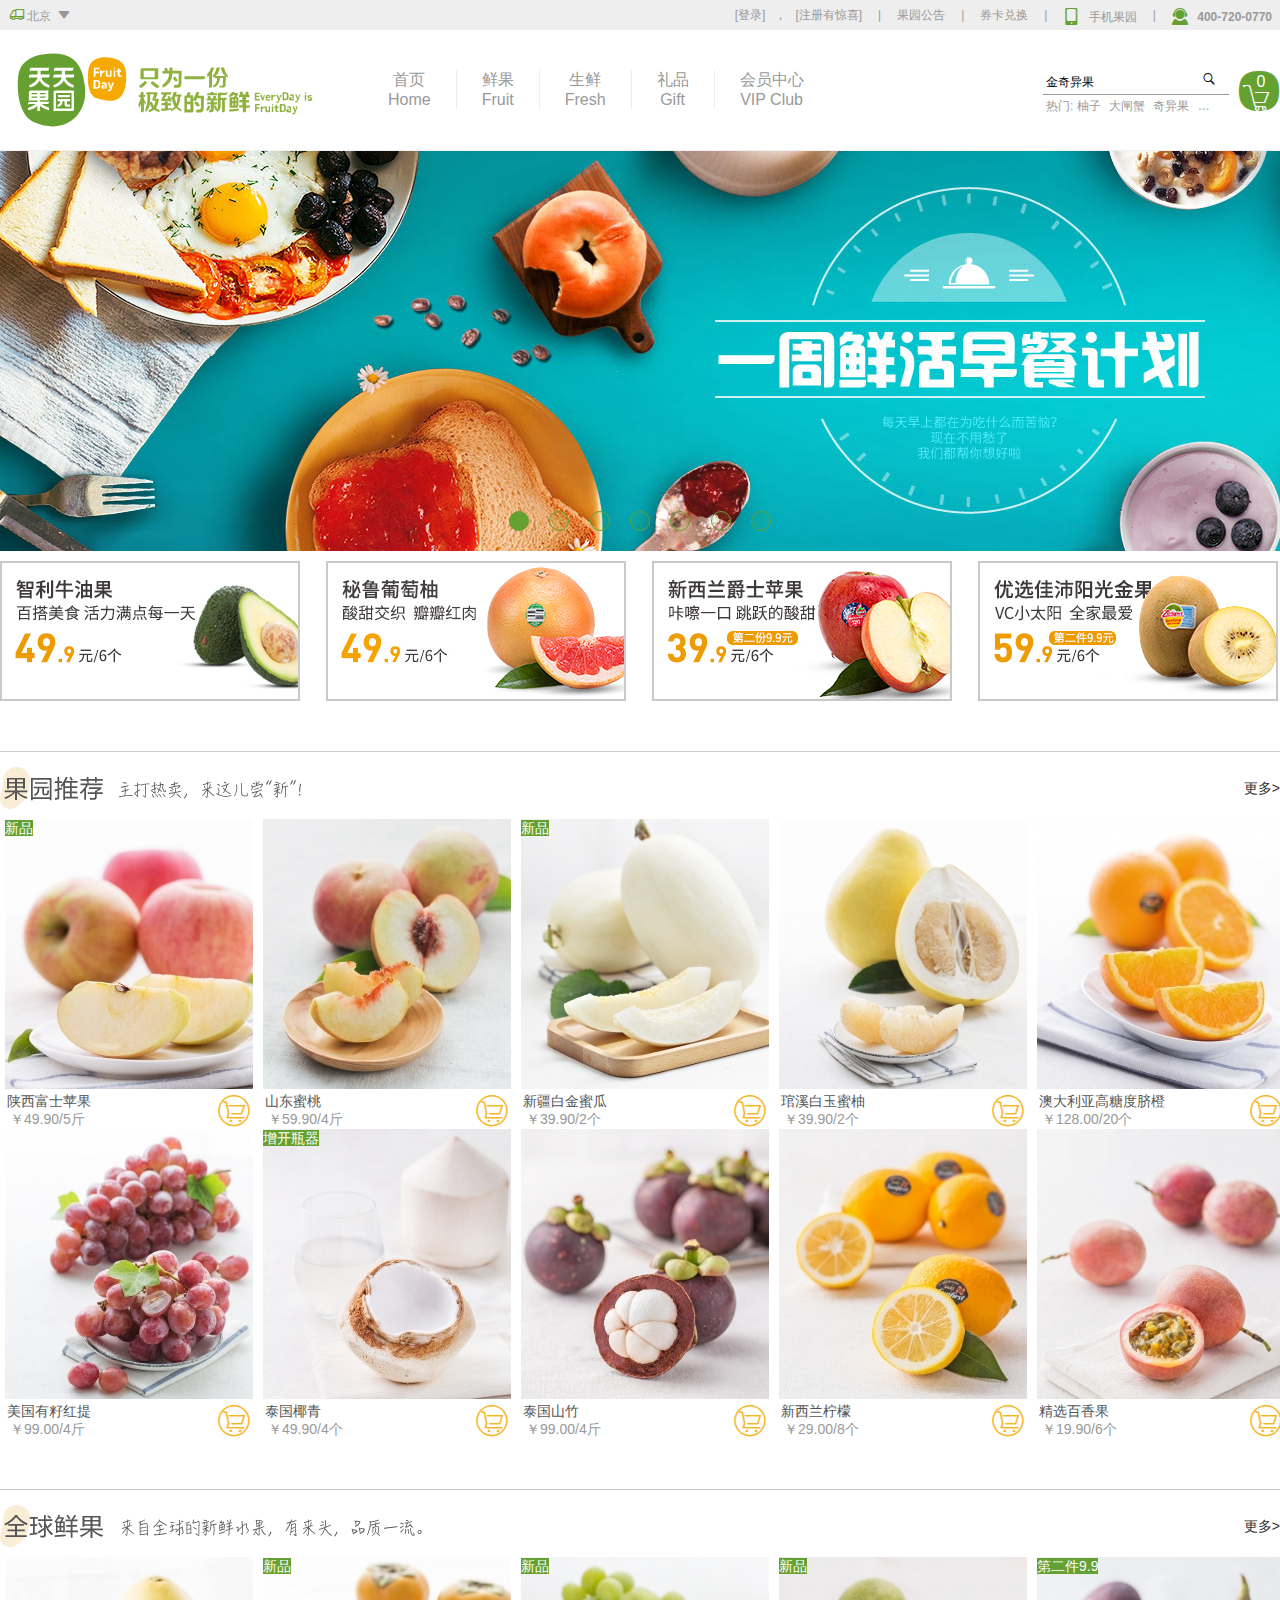
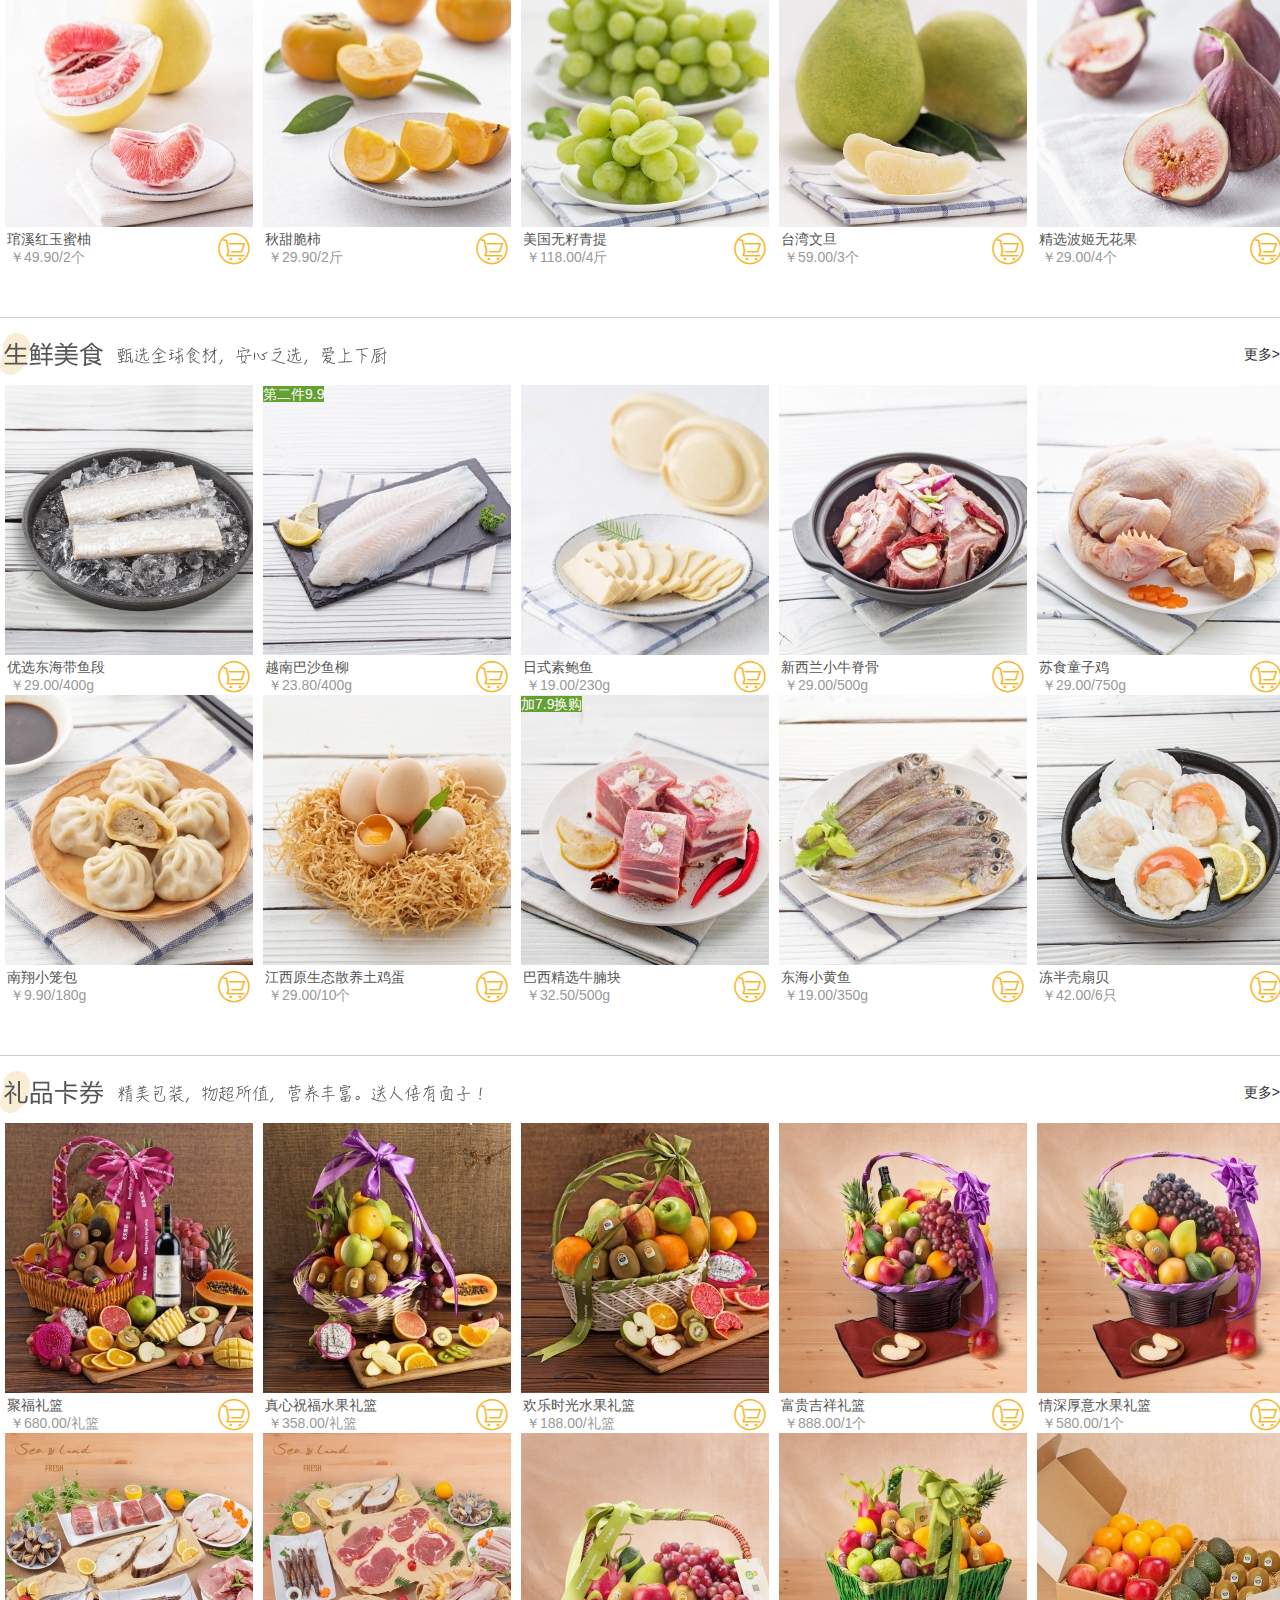
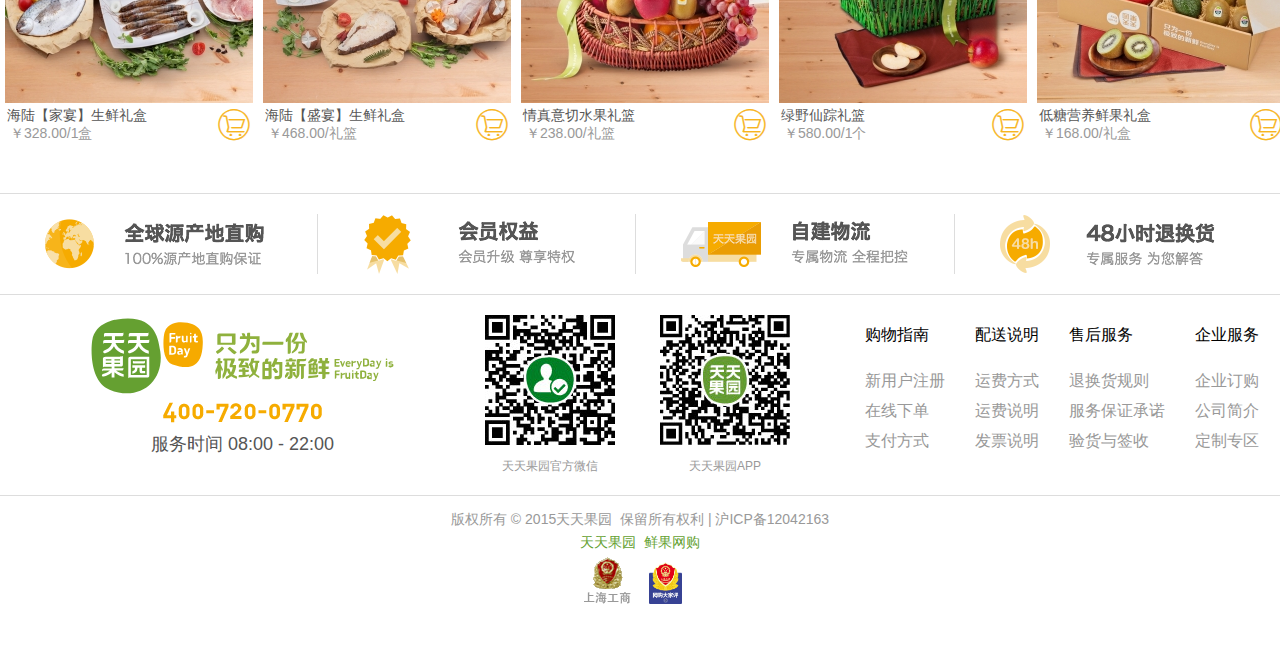
<file: 天天果园/index.html>
<!DOCTYPE html>
<html lang="en">

<head>
    <meta charset="UTF-8">
    <title>天天果园首页</title>
    <script src="js/jquery-1.12.4.js"></script>
    <script src="js/cookie.js"></script>
    <script src="js/jquery.cookie.js"></script>
    <link rel="stylesheet" href="css/index.css">
    <link rel="stylesheet" href="css/Reset.css">
    <link rel="stylesheet" href="css/head.css">
    <link rel="stylesheet" href="iconfont/iconfont.css">
    <link rel="stylesheet" href="css/foot.css">
    <link rel="shortcut icon" href="img/favicon.ico">
</head>

<body>
    <!--    头部       -->
    <header>
        <div id="headbg">
            <div class="head">
                <span class="topL">
                    <span class="site">
                        <i class="iconfont car">&#xe609;</i>
                        <a href="javascript:void(0)" class="siteT">
                            北京
                             <i class="iconfont arrL">&#xe607;</i>
                        </a>
                        <div class="siteB">
                            <h5>热门城市:</h5>
                            <ul class="hotcity">
                                <li><a href="javascript:void(0)">上海</a></li>
                                <li><a href="javascript:void(0)">广州</a></li>
                                <li><a href="javascript:void(0)">北京</a></li>
                                <li><a href="javascript:void(0)">苏州</a></li>
                                <li><a href="javascript:void(0)">南京</a></li>
                                <li><a href="javascript:void(0)">深圳</a></li>
                            </ul>
                            <h5>选择城市:</h5>
                            <ul class="city_list">
                                <li>
                                    <a href="javascript:void(0)">上海</a>
                                </li>
                                <li>
                                    <a href="javascript:void(0)">上海郊区 </a>
                                </li>
                                <li>
                                    <a href="javascript:void(0)">江苏
                                         <span class="iconfont">&#xe604;</span>
                </a>
                <div class="citysel">
                    <a href="javascript:void(0)">常州</a>
                    <a href="javascript:void(0)">淮安</a>
                    <a href="javascript:void(0)">连云港</a>
                    <a href="javascript:void(0)">南京</a>
                    <a href="javascript:void(0)">南通</a>
                    <a href="javascript:void(0)">苏州</a>
                    <a href="javascript:void(0)">泰州</a>
                    <a href="javascript:void(0)">无锡</a>
                    <a href="javascript:void(0)">宿迁</a>
                    <a href="javascript:void(0)">徐州</a>
                    <a href="javascript:void(0)">盐城</a>
                    <a href="javascript:void(0)">扬州</a>
                    <a href="javascript:void(0)">镇江</a>
                </div>
                </li>
                <li>
                    <a href="javascript:void(0)">浙江
                                         <span class="iconfont">&#xe604;</span>
                                    </a>
                    <div class="citysel">
                        <a href="javascript:void(0)">杭州</a>
                        <a href="javascript:void(0)">湖州</a>
                        <a href="javascript:void(0)">嘉兴</a>
                        <a href="javascript:void(0)">金华</a>
                        <a href="javascript:void(0)">丽水</a>
                        <a href="javascript:void(0)">宁波</a>
                        <a href="javascript:void(0)">衢州</a>
                        <a href="javascript:void(0)">绍兴</a>
                        <a href="javascript:void(0)">台州</a>
                        <a href="javascript:void(0)">温州</a>
                        <a href="javascript:void(0)">舟山</a>
                    </div>
                </li>
                <li>
                    <a href="javascript:void(0)">安徽
                                         <span class="iconfont">&#xe604;</span>
                                    </a>
                    <div class="citysel">
                        <a href="javascript:void(0)">安庆</a>
                        <a href="javascript:void(0)">蚌埠</a>
                        <a href="javascript:void(0)">亳州</a>
                        <a href="javascript:void(0)">池州</a>
                        <a href="javascript:void(0)">滁州</a>
                        <a href="javascript:void(0)">阜阳</a>
                        <a href="javascript:void(0)">合肥</a>
                        <a href="javascript:void(0)">淮北</a>
                        <a href="javascript:void(0)">淮南</a>
                        <a href="javascript:void(0)">黄山</a>
                        <a href="javascript:void(0)">六安</a>
                        <a href="javascript:void(0)">马鞍山</a>
                        <a href="javascript:void(0)">铜陵</a>
                        <a href="javascript:void(0)">芜湖</a>
                        <a href="javascript:void(0)">宿州</a>
                        <a href="javascript:void(0)">宣城</a>
                    </div>
                </li>
                <li>
                    <a href="javascript:void(0)">北京</a>
                </li>
                <li>
                    <a href="javascript:void(0)">天津</a>
                </li>
                <li>
                    <a href="javascript:void(0)">河北
                                         <span class="iconfont">&#xe604;</span>
                                    </a>
                    <div class="citysel">
                        <a href="javascript:void(0)">石家庄</a>
                        <a href="javascript:void(0)">廊坊</a>
                        <a href="javascript:void(0)">承德</a>
                        <a href="javascript:void(0)">唐山</a>
                        <a href="javascript:void(0)">保定</a>
                        <a href="javascript:void(0)">沧州</a>
                        <a href="javascript:void(0)">邯郸</a>
                        <a href="javascript:void(0)">衡水</a>
                        <a href="javascript:void(0)">秦皇岛</a>
                        <a href="javascript:void(0)">邢台</a>
                        <a href="javascript:void(0)">张家口</a>
                    </div>
                </li>
                <li>
                    <a href="javascript:void(0)">广东
                                         <span class="iconfont">&#xe604;</span>
                                    </a>
                    <div class="citysel">
                        <a href="javascript:void(0)">深圳</a>
                        <a href="javascript:void(0)">广州</a>
                        <a href="javascript:void(0)">珠海</a>
                        <a href="javascript:void(0)">汕头</a>
                        <a href="javascript:void(0)">韶关</a>
                        <a href="javascript:void(0)">佛山</a>
                        <a href="javascript:void(0)">江门</a>
                        <a href="javascript:void(0)">湛江</a>
                        <a href="javascript:void(0)">茂名</a>
                        <a href="javascript:void(0)">肇庆</a>
                        <a href="javascript:void(0)">惠州</a>
                        <a href="javascript:void(0)">梅州</a>
                        <a href="javascript:void(0)">汕尾</a>
                        <a href="javascript:void(0)">河源</a>
                        <a href="javascript:void(0)">阳江</a>
                        <a href="javascript:void(0)">清远</a>
                        <a href="javascript:void(0)">东莞</a>
                        <a href="javascript:void(0)">中山</a>
                        <a href="javascript:void(0)">揭阳</a>
                        <a href="javascript:void(0)">云浮</a>
                        <a href="javascript:void(0)">潮州</a>
                    </div>
                </li>
                </ul>
            </div>
            </span>
            </span>
            <ul id="headR">
                <li>
                    <a href="html/login.html" class="login">[登录]</a> ,
                    <a href="html/register.html" class="register">[注册有惊喜]</a>
                </li>
                <li>|</li>
                <li class="announcement">
                    果园公告
                    <div class="notice">
                        <ul>
                            <li><a href="">全仓2000元充值活动调整公告</a><em>new</em></li>
                            <li><a href="">全仓2000元充值活动调整公告</a><em>new</em></li>
                            <li><a href="">全仓2000元充值活动调整公告</a></li>
                        </ul>
                        <div class="text_center"><a href="">查看更多></a></div>
                    </div>
                </li>
                <li>|</li>
                <li><a href="" class="qk">券卡兑换</a></li>
                <li>|</li>
                <li class="garden">
                    <i class="iconfont">&#xe603;</i> 手机果园
                    <div class="hide">
                        <div class="text_center">
                            <span class="app">下载果园app,</span> 即享果园特价商品
                        </div>
                        <dl>
                            <dt><img src="img/guan_ewcode2.jpg" alt=""></dt>
                            <dd>
                                <a href=""><img src="img/guan_btn01.jpg" alt=""></a>
                                <a href=""><img src="img/guan_btn02.jpg" alt=""></a>
                            </dd>
                        </dl>
                        <dl class="code">
                            <dt><img src="img/guan_ewcode1.jpg" alt=""></dt>
                            <dd>
                                <span>关注果园微信</span> 优惠信息实时掌握
                            </dd>
                        </dl>
                    </div>
                </li>
                <li>|</li>
                <li>
                    <i class="iconfont">&#xe601;</i>
                    <b>400-720-0770</b>
                </li>
            </ul>
        </div>
        </div>
        <div id="navbg">
            <nav class="navbar">
                <div class="container">
                    <div class="nav_head">
                        <a href="" class="logo"><img src="img/logo.svg" alt=""></a>
                    </div>
                    <div class="nav_middle">
                        <ul class="nav_list">
                            <li><a href="">首页<span>Home</span></a></li>
                            <li><a href="html/list.html">鲜果<span>Fruit</span></a></li>
                            <li><a href="html/list.html">生鲜<span>Fresh</span></a></li>
                            <li><a href="html/list.html">礼品<span>Gift</span></a></li>
                            <li><a href="" class="vip">会员中心<span>VIP Club</span></a></li>
                        </ul>
                        <div class="nav_right">
                            <div class="common">
                                <input type="text" value="金奇异果" class="search">
                                <button class="btn"><i class="iconfont">&#xe60a;</i></button>
                                <div class="hotsearch">
                                    热门:
                                    <a href="">柚子</a>
                                    <a href="">大闸蟹</a>
                                    <a href="">奇异果</a>
                                    <a href="">苹果</a>
                                </div>
                            </div>
                            <div class="cart">
                                <div class="miniCart">
                                    <i class="iconfont cartbg">&#xe608;</i>
                                    <i class="iconfont icon_cart">&#xe606;</i>
                                    <span>0</span>
                                </div>
                                <div class="cartcont">
                                    <i class="iconfont">&#xe60b;</i>
                                    <h5 class="sc">购物车中还没有商品，赶紧选购吧</h5>
                                    <ul class="sc_list"></ul>
                                    <div class="pull"></div>
                                </div>
                            </div>
                        </div>
                    </div>
                </div>
            </nav>
        </div>
    </header>
    <!--   banner轮播图     -->
    <div id="banner_box">
        <div class="banner">
            <ul class="pic_list">
                <li>
                    <a href=""><img src="img/92d813e75f0bcf286615eb128642fd65.jpg" alt=""></a>
                </li>
                <li>
                    <a href=""><img src="img/436d45aa3edcacfed9cf9abb9168bfb4.jpg" alt=""></a>
                </li>
                <li>
                    <a href=""><img src="img/e2d9731130c1400a1670aa148a1afeb8.jpg" alt=""></a>
                </li>
                <li>
                    <a href=""><img src="img/eaab0fad23d070386f85ddfec585e56b.jpg" alt=""></a>
                </li>
                <li>
                    <a href=""><img src="img/ed6ce03521f7b4eaa481cf455afccaf0.jpg" alt=""></a>
                </li>
                <li>
                    <a href=""><img src="img/f6d6bf2cdbc4433b3a365797adf1ba15.jpg" alt=""></a>
                </li>
                <li>
                    <a href=""><img src="img/460368eaabc6f2009da507f8eebfeb5c.jpg" alt=""></a>
                </li>
            </ul>
        </div>
        <ul class="btn_list">
            <li class="active"></li>
            <li></li>
            <li></li>
            <li></li>
            <li></li>
            <li></li>
            <li></li>
        </ul>
    </div>
    <!--   柜台精品   -->
    <div id="showCare">
        <ul>
            <li>
                <a href=""><img src="img/9e9b4024ea79378d21397c29c30cf3e3.jpg" alt=""></a>
            </li>
            <li>
                <a href=""><img src="img/85d91d9add18fe3689deb9c419f94329.jpg" alt=""></a>
            </li>
            <li>
                <a href=""><img src="img/600a234c719ce540629dd2f3c61a00ee.jpg" alt=""></a>
            </li>
            <li class="riht">
                <a href=""><img src="img/a9ff1e4703e34a0d493196e3f04cc6d0.jpg" alt=""></a>
            </li>
        </ul>
    </div>
    <!--   果园推荐    -->
    <div id="rend">
        <div class="rend_title">
            <div class="rend_titleL"><img src="img/guan_t1.png" alt=""></div>
            <a href="">更多></a>
        </div>
        <div class="rend_text">
            <ul class="list"></ul>
        </div>
    </div>
    <!--  全球鲜果  -->
    <div id="rend">
        <div class="rend_title">
            <div class="rend_titleL"><img src="img/guan_t2.png" alt=""></div>
            <a href="">更多></a>
        </div>
        <div class="rend_text">
            <ul class="list2"></ul>
        </div>
    </div>
    <!--  生鲜美食   -->
    <div id="rend">
        <div class="rend_title">
            <div class="rend_titleL"><img src="img/guan_t3.png" alt=""></div>
            <a href="">更多></a>
        </div>
        <div class="rend_text">
            <ul class="list3"></ul>
        </div>
    </div>
    <!--  礼品卡券  -->
    <div id="rend">
        <div class="rend_title">
            <div class="rend_titleL"><img src="img/guan_t4.png" alt=""></div>
            <a href="">更多></a>
        </div>
        <div class="rend_text">
            <ul class="list4"></ul>
        </div>
    </div>
    <!--  foot   -->
    <footer id="footbg">
        <div class="foot">
            <ul class="foot_top">
                <li class="f1"></li>
                <li class="f2"></li>
                <li class="f3"></li>
                <li class="f4"></li>
            </ul>
            <div class="foot_center">
                <div class="box">
                    <div class="boxT"><img src="img/logo.svg" alt=""></div>
                    <div class="boxC"><img src="img/guan_tel.png" alt=""></div>
                    <div class="boxB"><span>服务时间</span> 08:00 - 22:00</div>
                </div>
                <ul class="ul1">
                    <li><img src="img/guan_ewcode1.jpg" alt=""><span>天天果园官方微信</span></li>
                    <li><img src="img/guan_ewcode2.jpg" alt=""><span>天天果园APP</span></li>
                </ul>
                <ul class="ul2">
                    <li>
                        <h4>购物指南</h4>
                        <a href="">新用户注册</a>
                        <a href="">在线下单</a>
                        <a href="">支付方式</a>
                    </li>
                    <li>
                        <h4>配送说明</h4>
                        <a href="">运费方式</a>
                        <a href="">运费说明</a>
                        <a href="">发票说明</a>
                    </li>
                    <li>
                        <h4>售后服务</h4>
                        <a href="">退换货规则</a>
                        <a href="">服务保证承诺</a>
                        <a href="">验货与签收</a>
                    </li>
                    <li>
                        <h4>企业服务</h4>
                        <a href="">企业订购</a>
                        <a href="">公司简介</a>
                        <a href="">定制专区</a>
                    </li>
                </ul>
            </div>
            <div class="foot_bottom">
                <p class="fbt">版权所有 © 2015天天果园&nbsp;&nbsp;保留所有权利 | 沪ICP备12042163</p>
                <p class="fbc">天天果园&nbsp;&nbsp;鲜果网购</p>
                <div>
                    <a href=""><img src="img/guan_shgs.gif" alt=""></a>
                    <a href="" class="a1"><img src="img/guan_wgdjp.png" alt=""></a>
                </div>
            </div>
        </div>
    </footer>
</body>
<script src="js/index.js"></script>
<script src="js/head.js"></script>

</html>
</file>
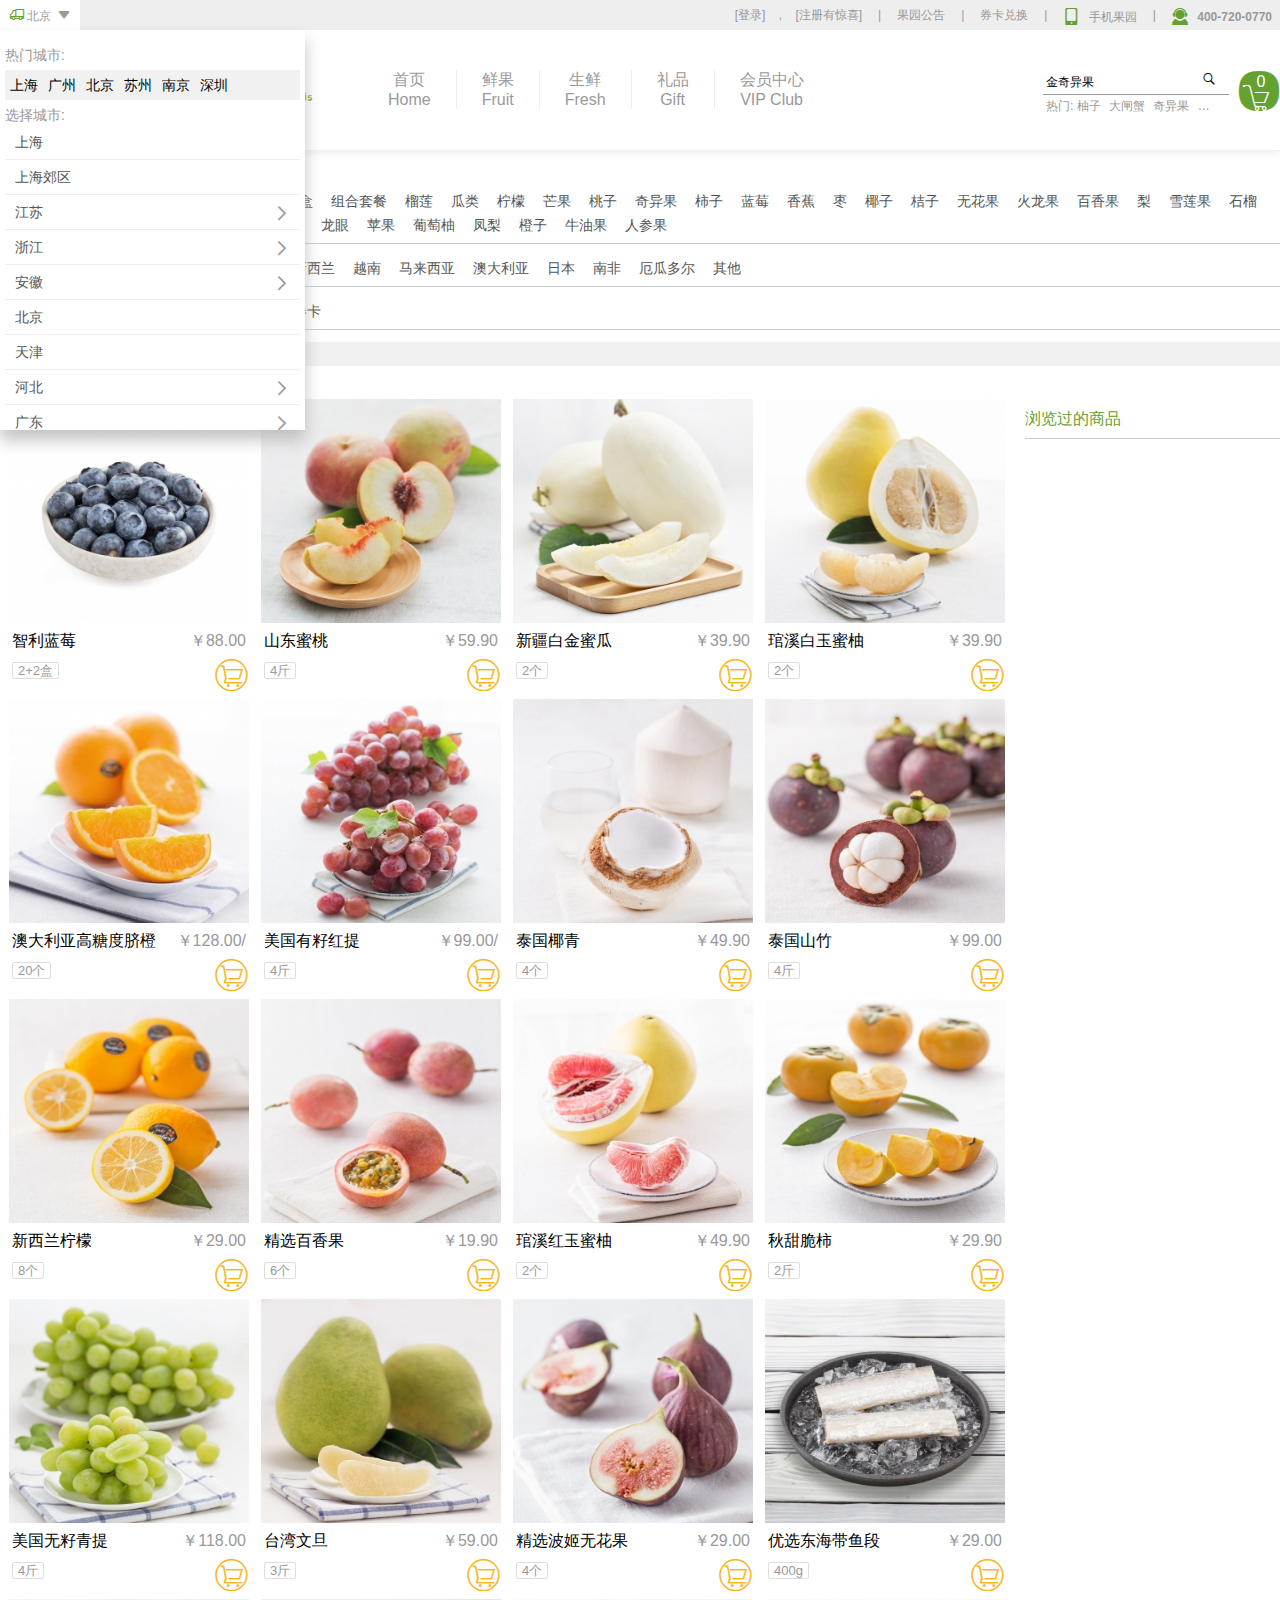
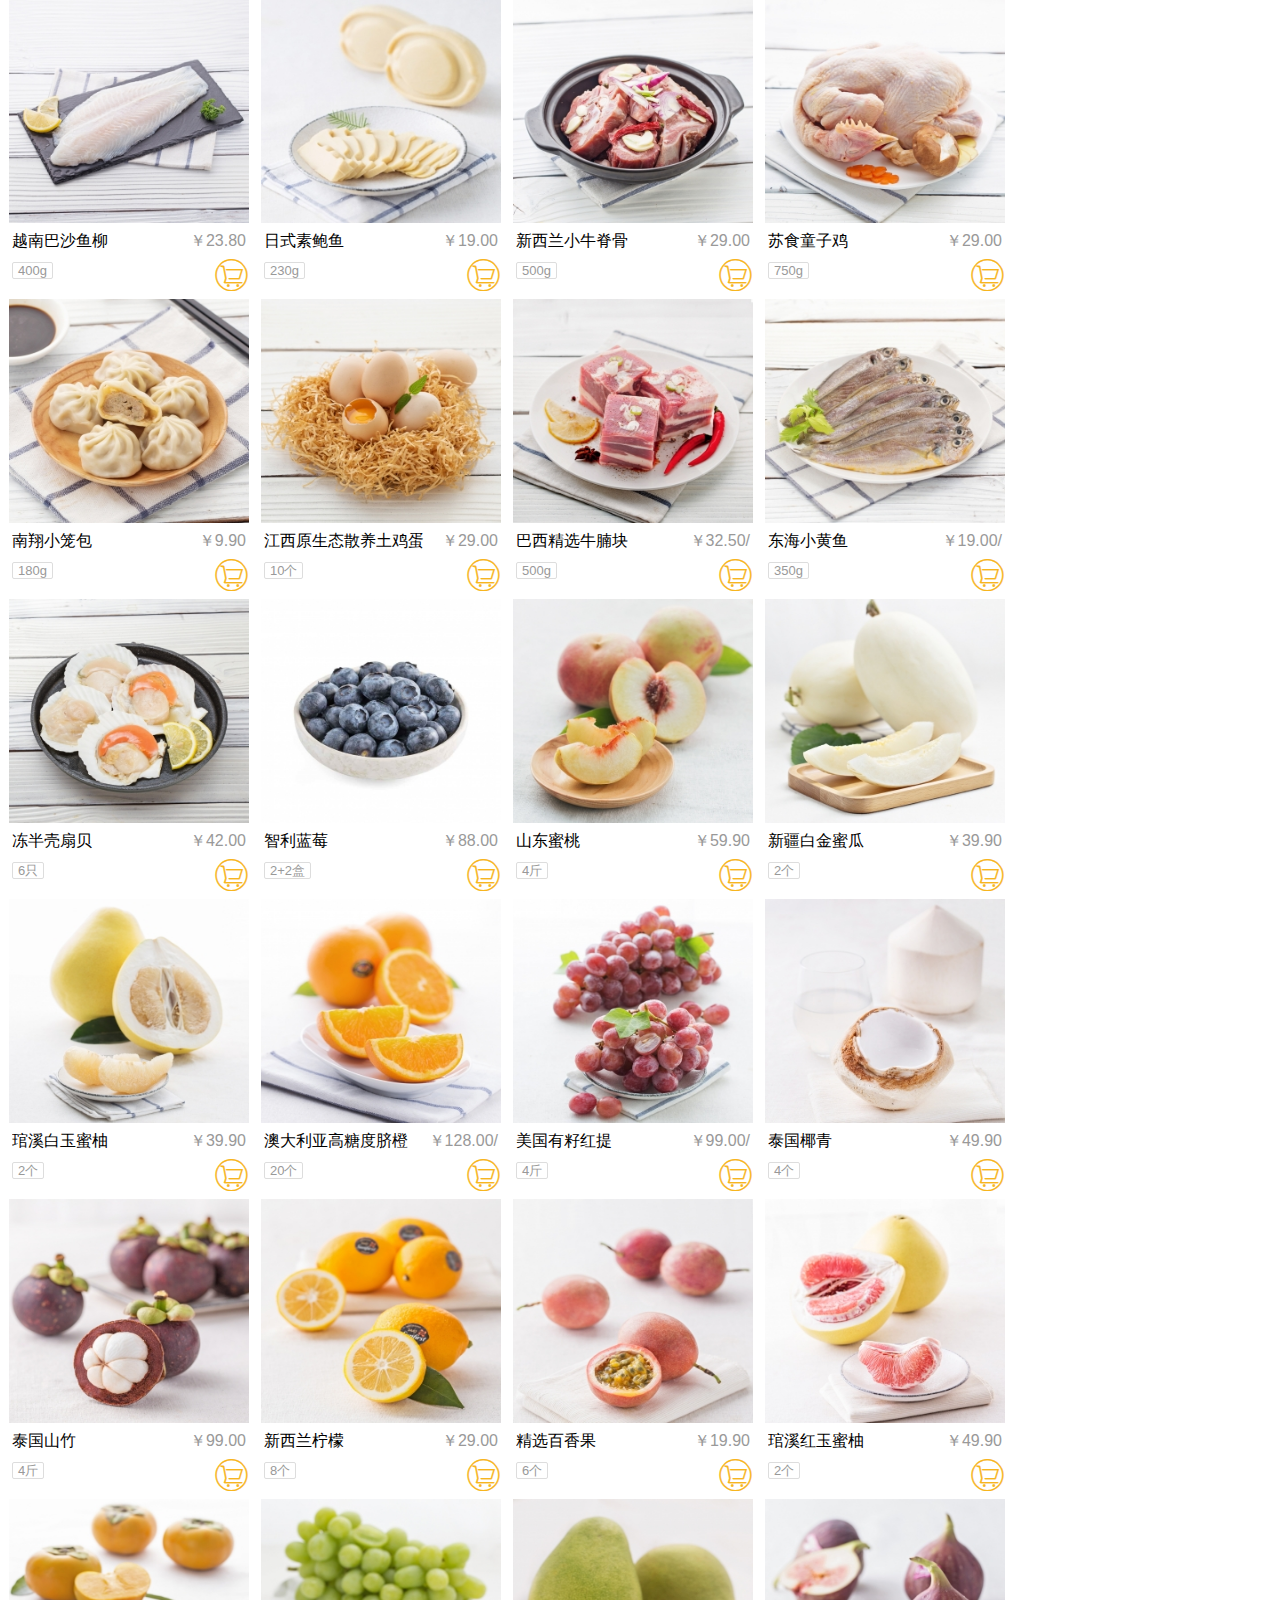
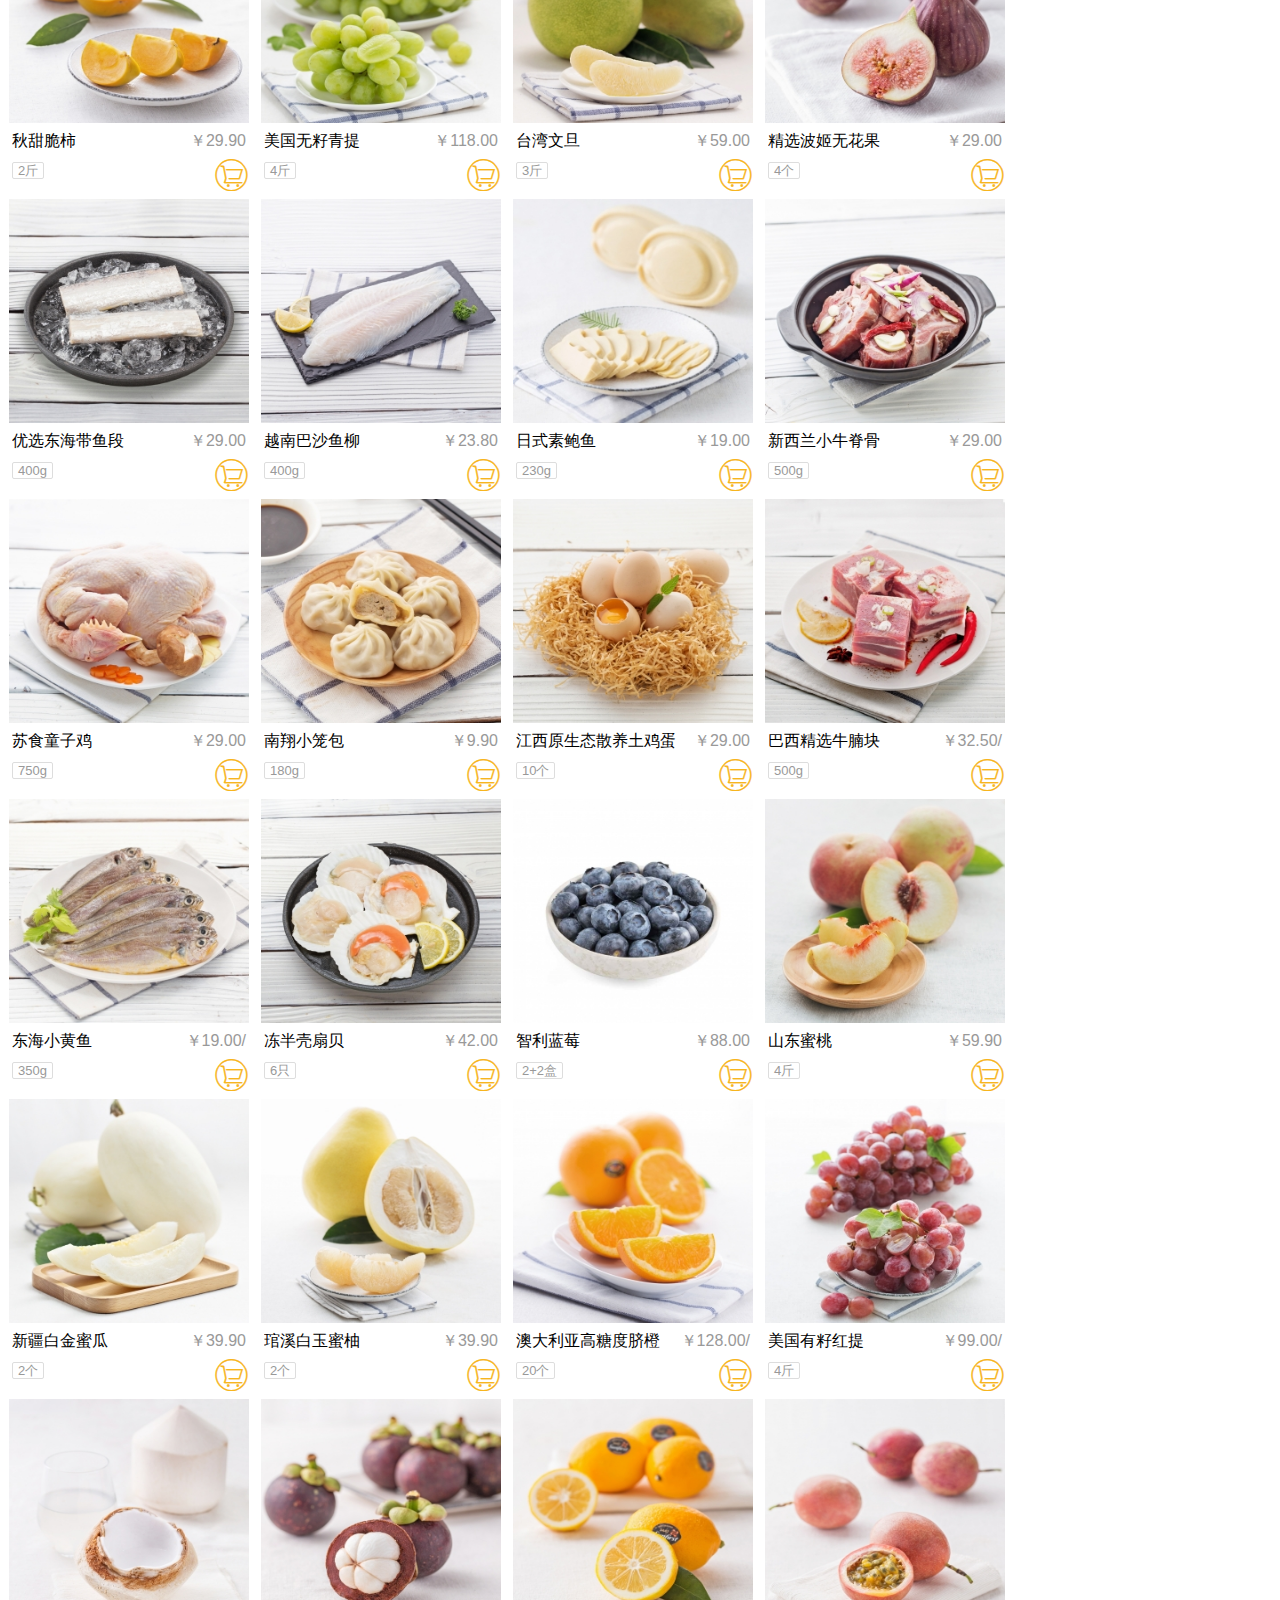
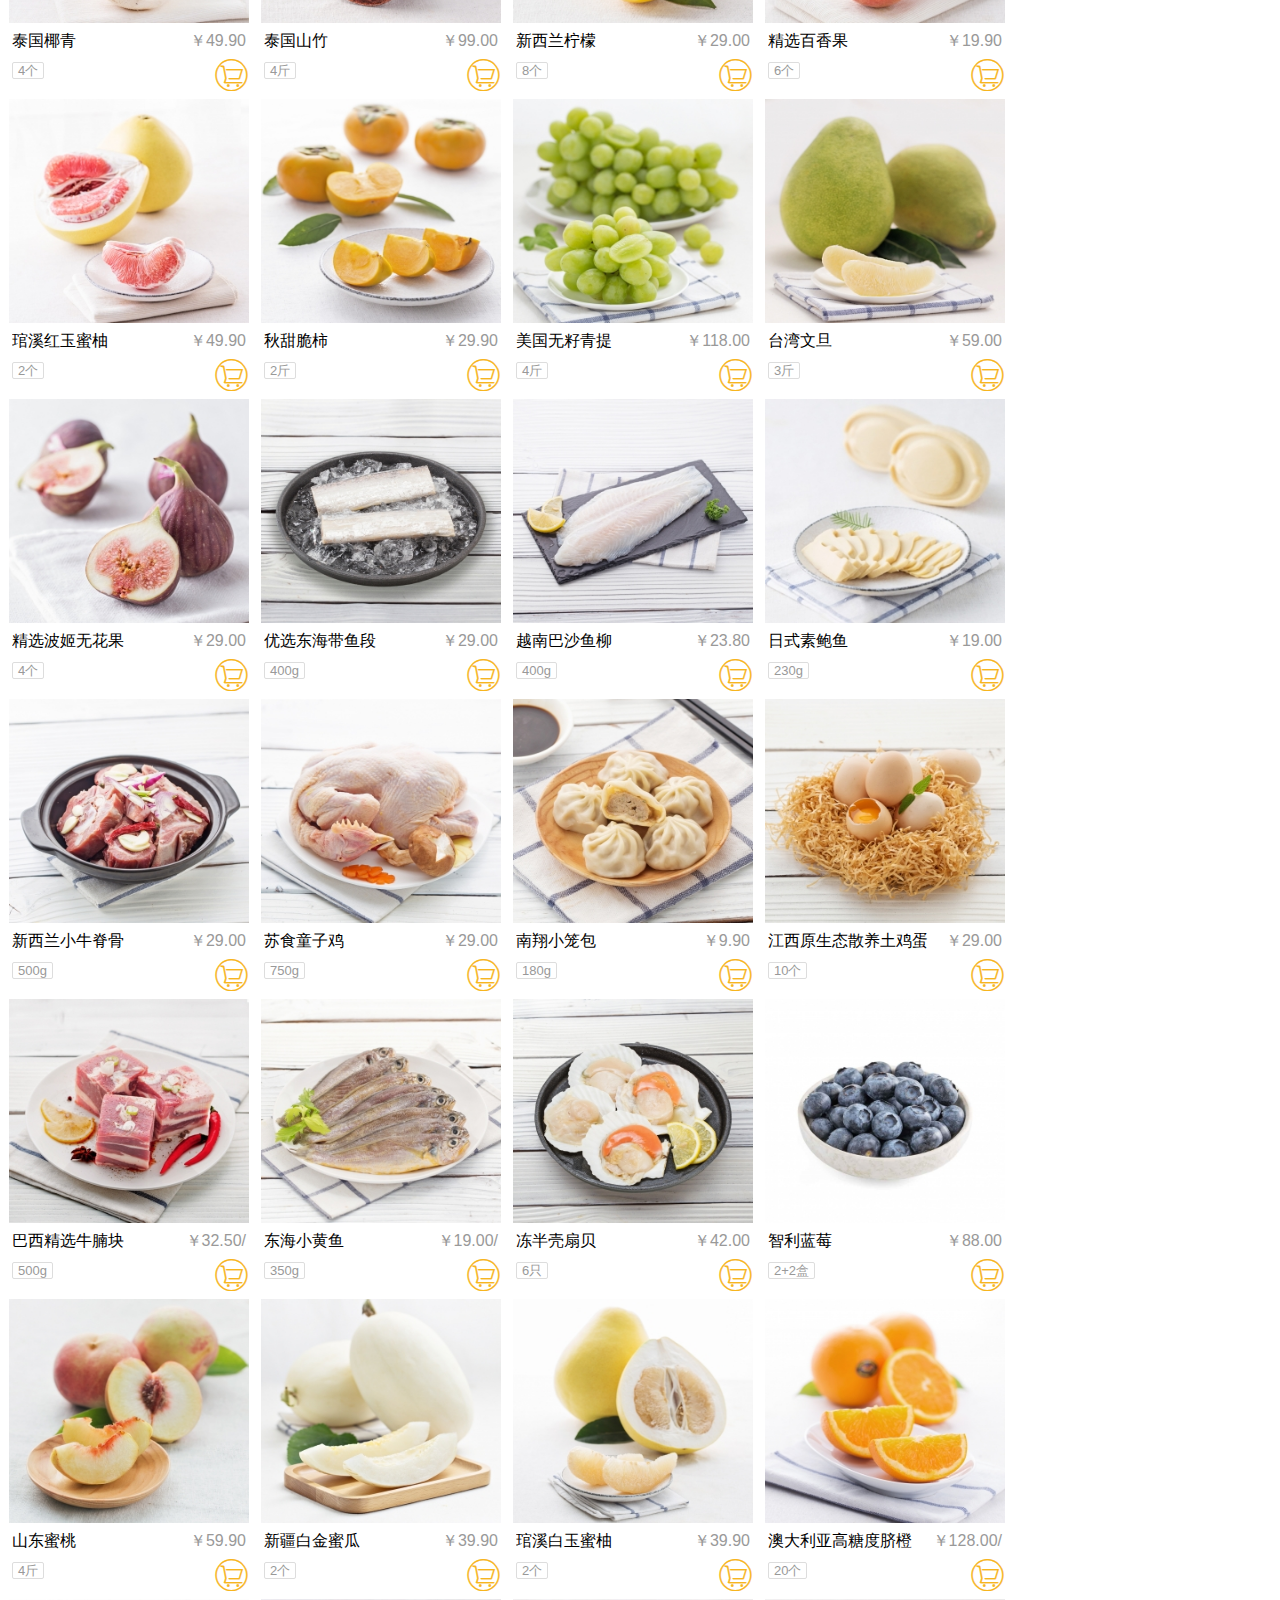
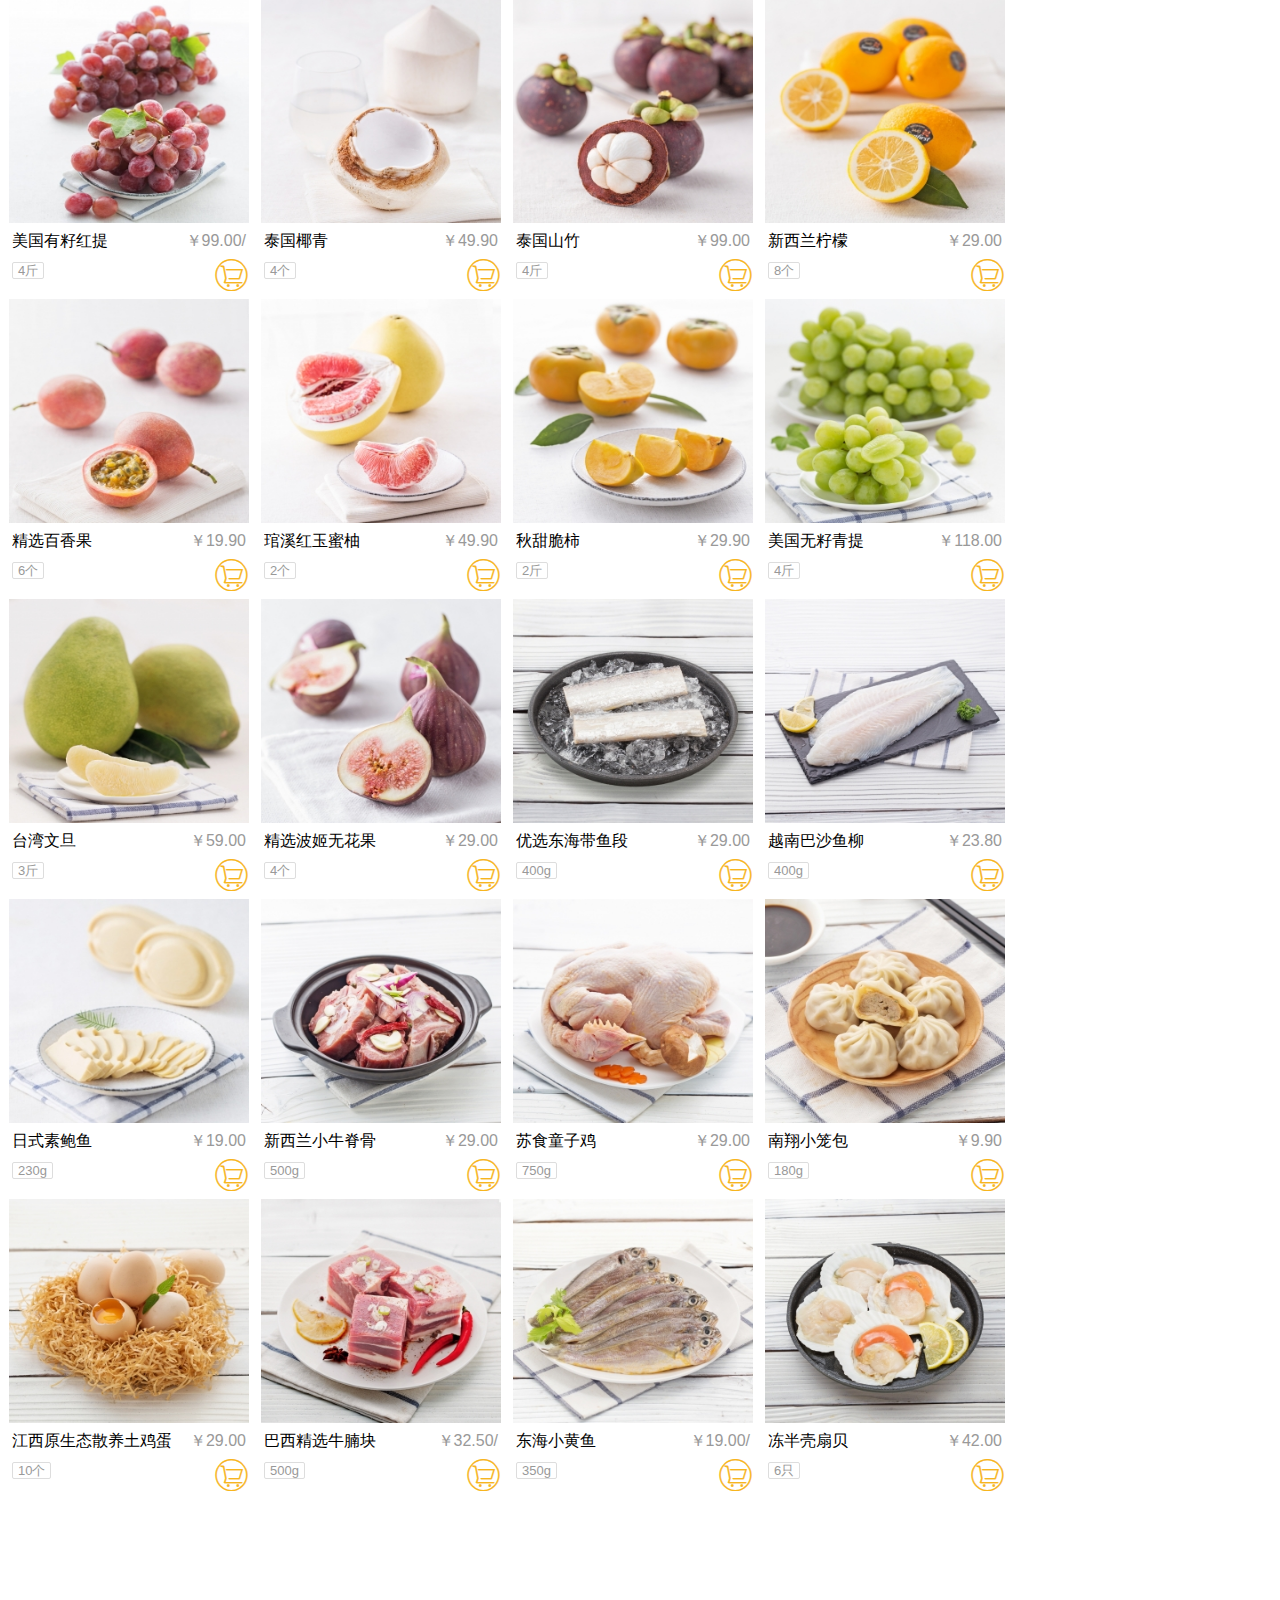
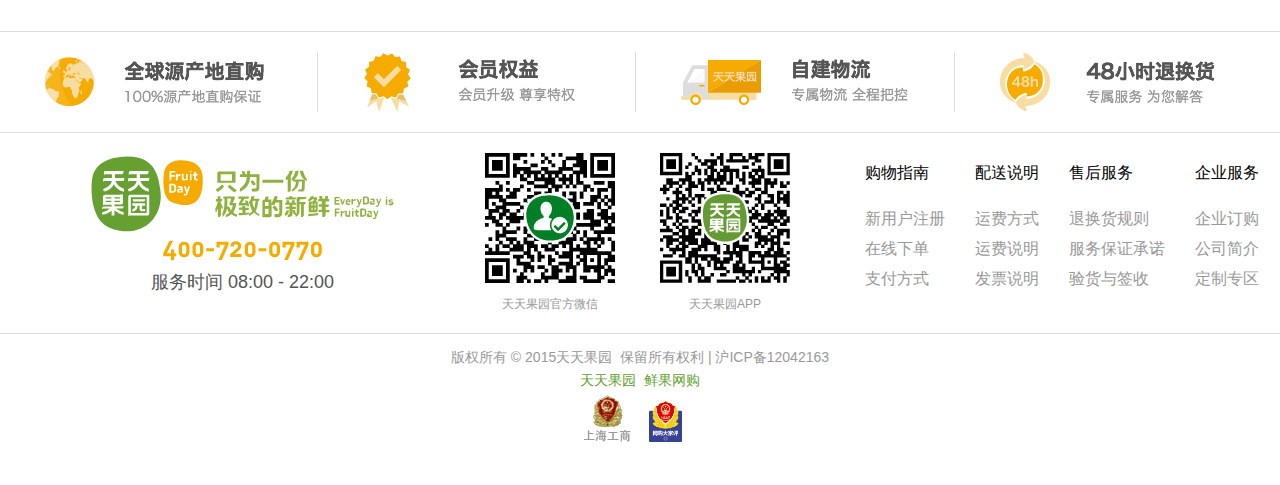
<file: 天天果园/html/list.html>
<!DOCTYPE html>
<html lang="en">

<head>
    <meta charset="UTF-8">
    <title>列表</title>
    <script src="../js/jquery-1.12.4.js"></script>
    <script src="../js/cookie.js"></script>
    <link rel="stylesheet" href="../css/Reset.css">
    <link rel="stylesheet" href="../css/head.css">
    <link rel="stylesheet" href="../iconfont/iconfont.css">
    <link rel="stylesheet" href="../css/foot.css">
    <link rel="stylesheet" href="../css/list.css">
    <link rel="shortcut icon" href="../img/favicon.ico">
</head>

<body>
    <!-- head  -->
    <header>
        <div id="headbg">
            <div class="head">
                <span class="topL">
                    <span class="site">
                        <i class="iconfont car">&#xe609;</i>
                        <a href="javascript:void(0)" class="siteT">
                            北京
                             <i class="iconfont arrL">&#xe607;</i>
                        </a>
                        <div class="siteB">
                            <h5>热门城市:</h5>
                            <ul class="hotcity">
                                <li><a href="javascript:void(0)">上海</a></li>
                                <li><a href="javascript:void(0)">广州</a></li>
                                <li><a href="javascript:void(0)">北京</a></li>
                                <li><a href="javascript:void(0)">苏州</a></li>
                                <li><a href="javascript:void(0)">南京</a></li>
                                <li><a href="javascript:void(0)">深圳</a></li>
                            </ul>
                            <h5>选择城市:</h5>
                            <ul class="city_list">
                                <li>
                                    <a href="javascript:void(0)">上海</a>
                                </li>
                                <li>
                                    <a href="javascript:void(0)">上海郊区 </a>
                                </li>
                                <li>
                                    <a href="javascript:void(0)">江苏
                                         <span class="iconfont">&#xe604;</span>
                </a>
                <div class="citysel">
                    <a href="javascript:void(0)">常州</a>
                    <a href="javascript:void(0)">淮安</a>
                    <a href="javascript:void(0)">连云港</a>
                    <a href="javascript:void(0)">南京</a>
                    <a href="javascript:void(0)">南通</a>
                    <a href="javascript:void(0)">苏州</a>
                    <a href="javascript:void(0)">泰州</a>
                    <a href="javascript:void(0)">无锡</a>
                    <a href="javascript:void(0)">宿迁</a>
                    <a href="javascript:void(0)">徐州</a>
                    <a href="javascript:void(0)">盐城</a>
                    <a href="javascript:void(0)">扬州</a>
                    <a href="javascript:void(0)">镇江</a>
                </div>
                </li>
                <li>
                    <a href="javascript:void(0)">浙江
                                         <span class="iconfont">&#xe604;</span>
                                    </a>
                    <div class="citysel">
                        <a href="javascript:void(0)">杭州</a>
                        <a href="javascript:void(0)">湖州</a>
                        <a href="javascript:void(0)">嘉兴</a>
                        <a href="javascript:void(0)">金华</a>
                        <a href="javascript:void(0)">丽水</a>
                        <a href="javascript:void(0)">宁波</a>
                        <a href="javascript:void(0)">衢州</a>
                        <a href="javascript:void(0)">绍兴</a>
                        <a href="javascript:void(0)">台州</a>
                        <a href="javascript:void(0)">温州</a>
                        <a href="javascript:void(0)">舟山</a>
                    </div>
                </li>
                <li>
                    <a href="javascript:void(0)">安徽
                                         <span class="iconfont">&#xe604;</span>
                                    </a>
                    <div class="citysel">
                        <a href="javascript:void(0)">安庆</a>
                        <a href="javascript:void(0)">蚌埠</a>
                        <a href="javascript:void(0)">亳州</a>
                        <a href="javascript:void(0)">池州</a>
                        <a href="javascript:void(0)">滁州</a>
                        <a href="javascript:void(0)">阜阳</a>
                        <a href="javascript:void(0)">合肥</a>
                        <a href="javascript:void(0)">淮北</a>
                        <a href="javascript:void(0)">淮南</a>
                        <a href="javascript:void(0)">黄山</a>
                        <a href="javascript:void(0)">六安</a>
                        <a href="javascript:void(0)">马鞍山</a>
                        <a href="javascript:void(0)">铜陵</a>
                        <a href="javascript:void(0)">芜湖</a>
                        <a href="javascript:void(0)">宿州</a>
                        <a href="javascript:void(0)">宣城</a>
                    </div>
                </li>
                <li>
                    <a href="javascript:void(0)">北京</a>
                </li>
                <li>
                    <a href="javascript:void(0)">天津</a>
                </li>
                <li>
                    <a href="javascript:void(0)">河北
                                         <span class="iconfont">&#xe604;</span>
                                    </a>
                    <div class="citysel">
                        <a href="javascript:void(0)">石家庄</a>
                        <a href="javascript:void(0)">廊坊</a>
                        <a href="javascript:void(0)">承德</a>
                        <a href="javascript:void(0)">唐山</a>
                        <a href="javascript:void(0)">保定</a>
                        <a href="javascript:void(0)">沧州</a>
                        <a href="javascript:void(0)">邯郸</a>
                        <a href="javascript:void(0)">衡水</a>
                        <a href="javascript:void(0)">秦皇岛</a>
                        <a href="javascript:void(0)">邢台</a>
                        <a href="javascript:void(0)">张家口</a>
                    </div>
                </li>
                <li>
                    <a href="javascript:void(0)">广东
                                         <span class="iconfont">&#xe604;</span>
                                    </a>
                    <div class="citysel">
                        <a href="javascript:void(0)">深圳</a>
                        <a href="javascript:void(0)">广州</a>
                        <a href="javascript:void(0)">珠海</a>
                        <a href="javascript:void(0)">汕头</a>
                        <a href="javascript:void(0)">韶关</a>
                        <a href="javascript:void(0)">佛山</a>
                        <a href="javascript:void(0)">江门</a>
                        <a href="javascript:void(0)">湛江</a>
                        <a href="javascript:void(0)">茂名</a>
                        <a href="javascript:void(0)">肇庆</a>
                        <a href="javascript:void(0)">惠州</a>
                        <a href="javascript:void(0)">梅州</a>
                        <a href="javascript:void(0)">汕尾</a>
                        <a href="javascript:void(0)">河源</a>
                        <a href="javascript:void(0)">阳江</a>
                        <a href="javascript:void(0)">清远</a>
                        <a href="javascript:void(0)">东莞</a>
                        <a href="javascript:void(0)">中山</a>
                        <a href="javascript:void(0)">揭阳</a>
                        <a href="javascript:void(0)">云浮</a>
                        <a href="javascript:void(0)">潮州</a>
                    </div>
                </li>
                </ul>
            </div>
            </span>
            </span>
            <ul id="headR">
                <li class="Oli">
                    <a href="login.html" class="login">[登录]</a> ,
                    <a href="register.html" class="register">[注册有惊喜]</a>
                </li>
                <li>|</li>
                <li class="announcement">
                    果园公告
                    <div class="notice">
                        <ul>
                            <li><a href="">全仓2000元充值活动调整公告</a><em>new</em></li>
                            <li><a href="">全仓2000元充值活动调整公告</a><em>new</em></li>
                            <li><a href="">全仓2000元充值活动调整公告</a></li>
                        </ul>
                        <div class="text_center"><a href="">查看更多></a></div>
                    </div>
                </li>
                <li>|</li>
                <li><a href="" class="qk">券卡兑换</a></li>
                <li>|</li>
                <li class="garden">
                    <i class="iconfont">&#xe603;</i> 手机果园
                    <div class="hide">
                        <div class="text_center">
                            <span class="app">下载果园app,</span> 即享果园特价商品
                        </div>
                        <dl>
                            <dt><img src="../img/guan_ewcode2.jpg" alt=""></dt>
                            <dd>
                                <a href=""><img src="../img/guan_btn01.jpg" alt=""></a>
                                <a href=""><img src="../img/guan_btn02.jpg" alt=""></a>
                            </dd>
                        </dl>
                        <dl class="code">
                            <dt><img src="../img/guan_ewcode1.jpg" alt=""></dt>
                            <dd>
                                <span>关注果园微信</span> 优惠信息实时掌握
                            </dd>
                        </dl>
                    </div>
                </li>
                <li>|</li>
                <li>
                    <i class="iconfont">&#xe601;</i>
                    <b>400-720-0770</b>
                </li>
            </ul>
        </div>
        </div>
        <div id="navbg">
            <nav class="navbar">
                <div class="container">
                    <div class="nav_head">
                        <a href="../index.html" class="logo"><img src="../img/logo.svg" alt=""></a>
                    </div>
                    <div class="nav_middle">
                        <ul class="nav_list">
                            <li><a href="../index.html">首页<span>Home</span></a></li>
                            <li><a href="">鲜果<span>Fruit</span></a></li>
                            <li><a href="">生鲜<span>Fresh</span></a></li>
                            <li><a href="">礼品<span>Gift</span></a></li>
                            <li><a href="" class="vip">会员中心<span>VIP Club</span></a></li>
                        </ul>
                        <div class="nav_right">
                            <div class="common">
                                <input type="text" value="金奇异果" class="search">
                                <button class="btn"><i class="iconfont">&#xe60a;</i></button>
                                <div class="hotsearch">
                                    热门:
                                    <a href="">柚子</a>
                                    <a href="">大闸蟹</a>
                                    <a href="">奇异果</a>
                                    <a href="">苹果</a>
                                </div>
                            </div>
                            <div class="cart">
                                <div class="miniCart">
                                    <i class="iconfont cartbg">&#xe608;</i>
                                    <i class="iconfont icon_cart">&#xe606;</i>
                                    <span>0</span>
                                </div>
                                <div class="cartcont">
                                    <i class="iconfont">&#xe60b;</i>
                                    <h5>购物车中还没有商品，赶紧选购吧</h5>
                                </div>
                            </div>
                        </div>
                    </div>
                </div>
            </nav>
        </div>
    </header>
    <!--商品选择-->
    <div id="listbg">
        <div class="filtro">
            <div class="fil">
                <h4>品类</h4>
                <div class="fil_box">
                    <div class="option"><a href=""><span>全部</span></a></div>
                    <div class="list_fil">
                        <a href="" class="">
                            <span class="line">水果礼篮</span>
                        </a>
                        <a href="" class="">
                            <span class="line">充值券卡</span>
                        </a>
                        <a href="" class="">
                            <span class="line">水果礼盒</span>
                        </a>
                        <a href="" class="">
                            <span class="line">组合套餐</span>
                        </a>
                        <a href="" class="">
                            <span class="line">榴莲</span>
                        </a>
                        <a href="" class="">
                            <span class="line">瓜类</span>
                        </a>
                        <a href="" class="">
                            <span class="line">柠檬</span>
                        </a>
                        <a href="" class="">
                            <span class="line">芒果</span>
                        </a>
                        <a href="" class="">
                            <span class="line">桃子</span>
                        </a>
                        <a href="" class="">
                            <span class="line">奇异果</span>
                        </a>
                        <a href="" class="">
                            <span class="line">柿子</span>
                        </a>
                        <a href="" class="">
                            <span class="line">蓝莓</span>
                        </a>
                        <a href="" class="">
                            <span class="line">香蕉</span>
                        </a>
                        <a href="" class="">
                            <span class="line">枣</span>
                        </a>
                        <a href="" class="">
                            <span class="line">椰子</span>
                        </a>
                        <a href="" class="">
                            <span class="line">桔子</span>
                        </a>
                        <a href="" class="">
                            <span class="line">无花果</span>
                        </a>
                        <a href="" class="">
                            <span class="line">火龙果</span>
                        </a>
                        <a href="" class="">
                            <span class="line">百香果</span>
                        </a>
                        <a href="" class="">
                            <span class="line">梨</span>
                        </a>
                        <a href="" class="">
                            <span class="line">雪莲果</span>
                        </a>
                        <a href="" class="">
                            <span class="line">石榴</span>
                        </a>
                        <a href="" class="">
                            <span class="line">释迦</span>
                        </a>
                        <a href="" class="">
                            <span class="line">葡萄提子</span>
                        </a>
                        <a href="" class="">
                            <span class="line">柚子</span>
                        </a>
                        <a href="" class="">
                            <span class="line">山竹</span>
                        </a>
                        <a href="" class="">
                            <span class="line">龙眼</span>
                        </a>
                        <a href="" class="">
                            <span class="line">苹果</span>
                        </a>
                        <a href="" class="">
                            <span class="line">葡萄柚</span>
                        </a>
                        <a href="" class="">
                            <span class="line">凤梨</span>
                        </a>
                        <a href="" class="">
                            <span class="line">橙子</span>
                        </a>
                        <a href="" class="">
                            <span class="line">牛油果</span>
                        </a>
                        <a href="" class="">
                            <span class="line">人参果</span>
                        </a>
                    </div>
                </div>
            </div>
            <div class="fil">
                <h4>产地</h4>
                <div class="fil_box">
                    <div class="option"><a href="">全部</a></div>
                    <div class="list_fil">
                        <a href="">中国</a>
                        <a href="">美国</a>
                        <a href="">智利</a>
                        <a href="">泰国</a>
                        <a href="">新西兰</a>
                        <a href="">越南</a>
                        <a href="">马来西亚</a>
                        <a href="">澳大利亚</a>
                        <a href="">日本</a>
                        <a href="">南非</a>
                        <a href="">厄瓜多尔</a>
                        <a href="">其他</a>
                    </div>
                </div>
            </div>
            <div class="fil">
                <h4>规格</h4>
                <div class="fil_box">
                    <div class="option"><a href="">全部</a></div>
                    <div class="list_fil">
                        <a href="">单品</a>
                        <a href="">套餐</a>
                        <a href="">礼盒</a>
                        <a href="">礼篮</a>
                        <a href="">券卡</a>
                    </div>
                </div>
            </div>
            <div class="fil4 fil">
                <h4>排序</h4>
                <div class="fil_box">
                    <div class="option"><a href="">默认</a></div>
                    <div class="list_fil po">
                        <a href="">价格由低到高</a>
                        <a href="">价格由高到低</a>
                    </div>
                </div>
            </div>
        </div>
        <div class="list">
            <div class="listL">
                <ul class="lis"></ul>
            </div>
            <div class="listR">
                <h4>浏览过的商品</h4>
                <ul></ul>
            </div>
        </div>
    </div>
    <!--  foot   -->
    <footer id="footbg">
        <div class="foot">
            <ul class="foot_top">
                <li class="f1"></li>
                <li class="f2"></li>
                <li class="f3"></li>
                <li class="f4"></li>
            </ul>
            <div class="foot_center">
                <div class="box">
                    <div class="boxT"><img src="../img/logo.svg" alt=""></div>
                    <div class="boxC"><img src="../img/guan_tel.png" alt=""></div>
                    <div class="boxB"><span>服务时间</span> 08:00 - 22:00</div>
                </div>
                <ul class="ul1">
                    <li><img src="../img/guan_ewcode1.jpg" alt=""><span>天天果园官方微信</span></li>
                    <li><img src="../img/guan_ewcode2.jpg" alt=""><span>天天果园APP</span></li>
                </ul>
                <ul class="ul2">
                    <li>
                        <h4>购物指南</h4>
                        <a href="">新用户注册</a>
                        <a href="">在线下单</a>
                        <a href="">支付方式</a>
                    </li>
                    <li>
                        <h4>配送说明</h4>
                        <a href="">运费方式</a>
                        <a href="">运费说明</a>
                        <a href="">发票说明</a>
                    </li>
                    <li>
                        <h4>售后服务</h4>
                        <a href="">退换货规则</a>
                        <a href="">服务保证承诺</a>
                        <a href="">验货与签收</a>
                    </li>
                    <li>
                        <h4>企业服务</h4>
                        <a href="">企业订购</a>
                        <a href="">公司简介</a>
                        <a href="">定制专区</a>
                    </li>
                </ul>
            </div>
            <div class="foot_bottom">
                <p class="fbt">版权所有 © 2015天天果园&nbsp;&nbsp;保留所有权利 | 沪ICP备12042163</p>
                <p class="fbc">天天果园&nbsp;&nbsp;鲜果网购</p>
                <div>
                    <a href=""><img src="../img/guan_shgs.gif" alt=""></a>
                    <a href="" class="a1"><img src="../img/guan_wgdjp.png" alt=""></a>
                </div>
            </div>
        </div>
    </footer>
</body>
<script src="../js/list.js"></script>
<script src="../js/head.js"></script>

</html>
</file>
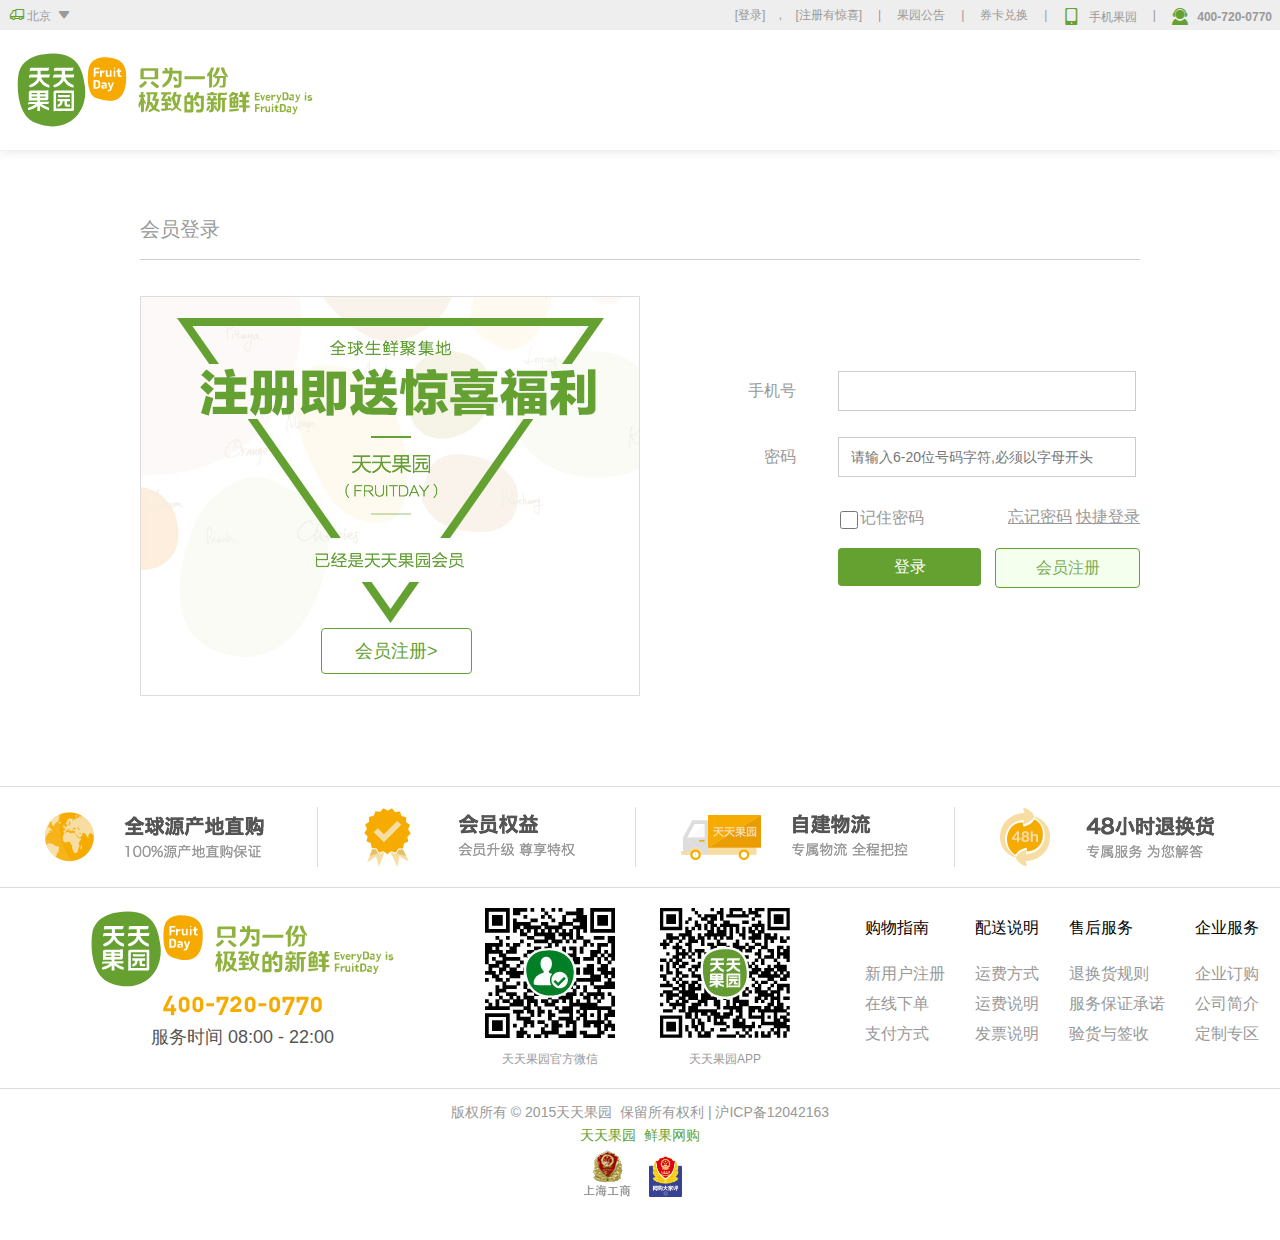
<file: 天天果园/html/login.html>
<!DOCTYPE html>
<html lang="en">

<head>
    <meta charset="UTF-8">
    <title>登录</title>
    <script src="../js/jquery-1.12.4.js"></script>
    <script src="../js/head.js"></script>
    <script src="../js/cookie.js"></script>
    <link rel="stylesheet" href="../css/Reset.css">
    <link rel="stylesheet" href="../css/head.css">
    <link rel="stylesheet" href="../iconfont/iconfont.css">
    <link rel="stylesheet" href="../css/foot.css">
    <link rel="stylesheet" href="../css/login.css">
    <link rel="shortcut icon" href="../img/favicon.ico">
</head>

<body>
    <!-- head  -->
    <header>
        <div id="headbg">
            <div class="head">
                <span class="topL">
                    <span class="site">
                        <i class="iconfont car">&#xe609;</i>
                        <a href="javascript:void(0)" class="siteT">
                            北京
                             <i class="iconfont arrL">&#xe607;</i>
                        </a>
                        <div class="siteB">
                            <h5>热门城市:</h5>
                            <ul class="hotcity">
                                <li><a href="javascript:void(0)">上海</a></li>
                                <li><a href="javascript:void(0)">广州</a></li>
                                <li><a href="javascript:void(0)">北京</a></li>
                                <li><a href="javascript:void(0)">苏州</a></li>
                                <li><a href="javascript:void(0)">南京</a></li>
                                <li><a href="javascript:void(0)">深圳</a></li>
                            </ul>
                            <h5>选择城市:</h5>
                            <ul class="city_list">
                                <li>
                                    <a href="javascript:void(0)">上海</a>
                                </li>
                                <li>
                                    <a href="javascript:void(0)">上海郊区 </a>
                                </li>
                                <li>
                                    <a href="javascript:void(0)">江苏
                                         <span class="iconfont">&#xe604;</span>
                </a>
                <div class="citysel">
                    <a href="javascript:void(0)">常州</a>
                    <a href="javascript:void(0)">淮安</a>
                    <a href="javascript:void(0)">连云港</a>
                    <a href="javascript:void(0)">南京</a>
                    <a href="javascript:void(0)">南通</a>
                    <a href="javascript:void(0)">苏州</a>
                    <a href="javascript:void(0)">泰州</a>
                    <a href="javascript:void(0)">无锡</a>
                    <a href="javascript:void(0)">宿迁</a>
                    <a href="javascript:void(0)">徐州</a>
                    <a href="javascript:void(0)">盐城</a>
                    <a href="javascript:void(0)">扬州</a>
                    <a href="javascript:void(0)">镇江</a>
                </div>
                </li>
                <li>
                    <a href="javascript:void(0)">浙江
                                         <span class="iconfont">&#xe604;</span>
                                    </a>
                    <div class="citysel">
                        <a href="javascript:void(0)">杭州</a>
                        <a href="javascript:void(0)">湖州</a>
                        <a href="javascript:void(0)">嘉兴</a>
                        <a href="javascript:void(0)">金华</a>
                        <a href="javascript:void(0)">丽水</a>
                        <a href="javascript:void(0)">宁波</a>
                        <a href="javascript:void(0)">衢州</a>
                        <a href="javascript:void(0)">绍兴</a>
                        <a href="javascript:void(0)">台州</a>
                        <a href="javascript:void(0)">温州</a>
                        <a href="javascript:void(0)">舟山</a>
                    </div>
                </li>
                <li>
                    <a href="javascript:void(0)">安徽
                                         <span class="iconfont">&#xe604;</span>
                                    </a>
                    <div class="citysel">
                        <a href="javascript:void(0)">安庆</a>
                        <a href="javascript:void(0)">蚌埠</a>
                        <a href="javascript:void(0)">亳州</a>
                        <a href="javascript:void(0)">池州</a>
                        <a href="javascript:void(0)">滁州</a>
                        <a href="javascript:void(0)">阜阳</a>
                        <a href="javascript:void(0)">合肥</a>
                        <a href="javascript:void(0)">淮北</a>
                        <a href="javascript:void(0)">淮南</a>
                        <a href="javascript:void(0)">黄山</a>
                        <a href="javascript:void(0)">六安</a>
                        <a href="javascript:void(0)">马鞍山</a>
                        <a href="javascript:void(0)">铜陵</a>
                        <a href="javascript:void(0)">芜湖</a>
                        <a href="javascript:void(0)">宿州</a>
                        <a href="javascript:void(0)">宣城</a>
                    </div>
                </li>
                <li>
                    <a href="javascript:void(0)">北京</a>
                </li>
                <li>
                    <a href="javascript:void(0)">天津</a>
                </li>
                <li>
                    <a href="javascript:void(0)">河北
                                         <span class="iconfont">&#xe604;</span>
                                    </a>
                    <div class="citysel">
                        <a href="javascript:void(0)">石家庄</a>
                        <a href="javascript:void(0)">廊坊</a>
                        <a href="javascript:void(0)">承德</a>
                        <a href="javascript:void(0)">唐山</a>
                        <a href="javascript:void(0)">保定</a>
                        <a href="javascript:void(0)">沧州</a>
                        <a href="javascript:void(0)">邯郸</a>
                        <a href="javascript:void(0)">衡水</a>
                        <a href="javascript:void(0)">秦皇岛</a>
                        <a href="javascript:void(0)">邢台</a>
                        <a href="javascript:void(0)">张家口</a>
                    </div>
                </li>
                <li>
                    <a href="javascript:void(0)">广东
                                         <span class="iconfont">&#xe604;</span>
                                    </a>
                    <div class="citysel">
                        <a href="javascript:void(0)">深圳</a>
                        <a href="javascript:void(0)">广州</a>
                        <a href="javascript:void(0)">珠海</a>
                        <a href="javascript:void(0)">汕头</a>
                        <a href="javascript:void(0)">韶关</a>
                        <a href="javascript:void(0)">佛山</a>
                        <a href="javascript:void(0)">江门</a>
                        <a href="javascript:void(0)">湛江</a>
                        <a href="javascript:void(0)">茂名</a>
                        <a href="javascript:void(0)">肇庆</a>
                        <a href="javascript:void(0)">惠州</a>
                        <a href="javascript:void(0)">梅州</a>
                        <a href="javascript:void(0)">汕尾</a>
                        <a href="javascript:void(0)">河源</a>
                        <a href="javascript:void(0)">阳江</a>
                        <a href="javascript:void(0)">清远</a>
                        <a href="javascript:void(0)">东莞</a>
                        <a href="javascript:void(0)">中山</a>
                        <a href="javascript:void(0)">揭阳</a>
                        <a href="javascript:void(0)">云浮</a>
                        <a href="javascript:void(0)">潮州</a>
                    </div>
                </li>
                </ul>
            </div>
            </span>
            </span>
            <ul id="headR">
                <li>
                    <a href="login.html" class="login">[登录]</a> ,
                    <a href="register.html" class="register">[注册有惊喜]</a>
                </li>
                <li>|</li>
                <li class="announcement">
                    果园公告
                    <div class="notice">
                        <ul>
                            <li><a href="">全仓2000元充值活动调整公告</a><em>new</em></li>
                            <li><a href="">全仓2000元充值活动调整公告</a><em>new</em></li>
                            <li><a href="">全仓2000元充值活动调整公告</a></li>
                        </ul>
                        <div class="text_center"><a href="">查看更多></a></div>
                    </div>
                </li>
                <li>|</li>
                <li><a href="" class="qk">券卡兑换</a></li>
                <li>|</li>
                <li class="garden">
                    <i class="iconfont">&#xe603;</i> 手机果园
                    <div class="hide">
                        <div class="text_center">
                            <span class="app">下载果园app,</span> 即享果园特价商品
                        </div>
                        <dl>
                            <dt><img src="../img/guan_ewcode2.jpg" alt=""></dt>
                            <dd>
                                <a href=""><img src="../img/guan_btn01.jpg" alt=""></a>
                                <a href=""><img src="../img/guan_btn02.jpg" alt=""></a>
                            </dd>
                        </dl>
                        <dl class="code">
                            <dt><img src="../img/guan_ewcode1.jpg" alt=""></dt>
                            <dd>
                                <span>关注果园微信</span> 优惠信息实时掌握
                            </dd>
                        </dl>
                    </div>
                </li>
                <li>|</li>
                <li>
                    <i class="iconfont">&#xe601;</i>
                    <b>400-720-0770</b>
                </li>
            </ul>
        </div>
        </div>
        <div id="navbg">
            <nav class="navbar">
                <div class="container">
                    <div class="nav_head">
                        <a href="../index.html" class="logo"><img src="../img/logo.svg" alt=""></a>
                    </div>
                </div>
            </nav>
        </div>
    </header>
    <!-- 登陆  -->
    <div id="login_box">
        <h2>会员登录</h2>
        <div class="login">
            <div class="login_left">
                <img src="../img/huiyuan.jpg" alt="">
                <div class="login_a">
                    <a href="register.html" title="点击此按钮，注册会员账号">会员注册></a>
                </div>
            </div>
            <div class="login_right">
                <form action="">
                    <div class="all">
                        <span>手机号</span>
                        <div class="usname">
                            <input type="text" class="usname">
                        </div>
                    </div>
                    <div class="all">
                        <span>密码</span>
                        <div>
                            <input type="password" placeholder="请输入6-20位号码字符,必须以字母开头" class="passw">
                        </div>
                    </div>
                    <div class="pull">
                        <div class="pull_left">
                            <label for="">
                                <input type="checkbox" class="chBox">
                                <span>记住密码</span>
                            </label>
                        </div>
                        <div class="pull_right">
                            <a href="">忘记密码</a>
                            <a href="">快捷登录</a>
                        </div>
                    </div>
                    <div class="al">
                        <div class="btns">
                            <div class="btn1"><a href="javascript:void(0)">登录</a></div>
                            <div class="btn2"><a href="register.html">会员注册</a></div>
                        </div>
                    </div>
                </form>
            </div>
        </div>
    </div>
    <!--  foot   -->
    <footer id="footbg">
        <div class="foot">
            <ul class="foot_top">
                <li class="f1"></li>
                <li class="f2"></li>
                <li class="f3"></li>
                <li class="f4"></li>
            </ul>
            <div class="foot_center">
                <div class="box">
                    <div class="boxT"><img src="../img/logo.svg" alt=""></div>
                    <div class="boxC"><img src="../img/guan_tel.png" alt=""></div>
                    <div class="boxB"><span>服务时间</span> 08:00 - 22:00</div>
                </div>
                <ul class="ul1">
                    <li><img src="../img/guan_ewcode1.jpg" alt=""><span>天天果园官方微信</span></li>
                    <li><img src="../img/guan_ewcode2.jpg" alt=""><span>天天果园APP</span></li>
                </ul>
                <ul class="ul2">
                    <li>
                        <h4>购物指南</h4>
                        <a href="">新用户注册</a>
                        <a href="">在线下单</a>
                        <a href="">支付方式</a>
                    </li>
                    <li>
                        <h4>配送说明</h4>
                        <a href="">运费方式</a>
                        <a href="">运费说明</a>
                        <a href="">发票说明</a>
                    </li>
                    <li>
                        <h4>售后服务</h4>
                        <a href="">退换货规则</a>
                        <a href="">服务保证承诺</a>
                        <a href="">验货与签收</a>
                    </li>
                    <li>
                        <h4>企业服务</h4>
                        <a href="">企业订购</a>
                        <a href="">公司简介</a>
                        <a href="">定制专区</a>
                    </li>
                </ul>
            </div>
            <div class="foot_bottom">
                <p class="fbt">版权所有 © 2015天天果园&nbsp;&nbsp;保留所有权利 | 沪ICP备12042163</p>
                <p class="fbc">天天果园&nbsp;&nbsp;鲜果网购</p>
                <div>
                    <a href=""><img src="../img/guan_shgs.gif" alt=""></a>
                    <a href="" class="a1"><img src="../img/guan_wgdjp.png" alt=""></a>
                </div>
            </div>
        </div>
    </footer>
</body>
<script src="../js/login.js"></script>
</html>
</file>
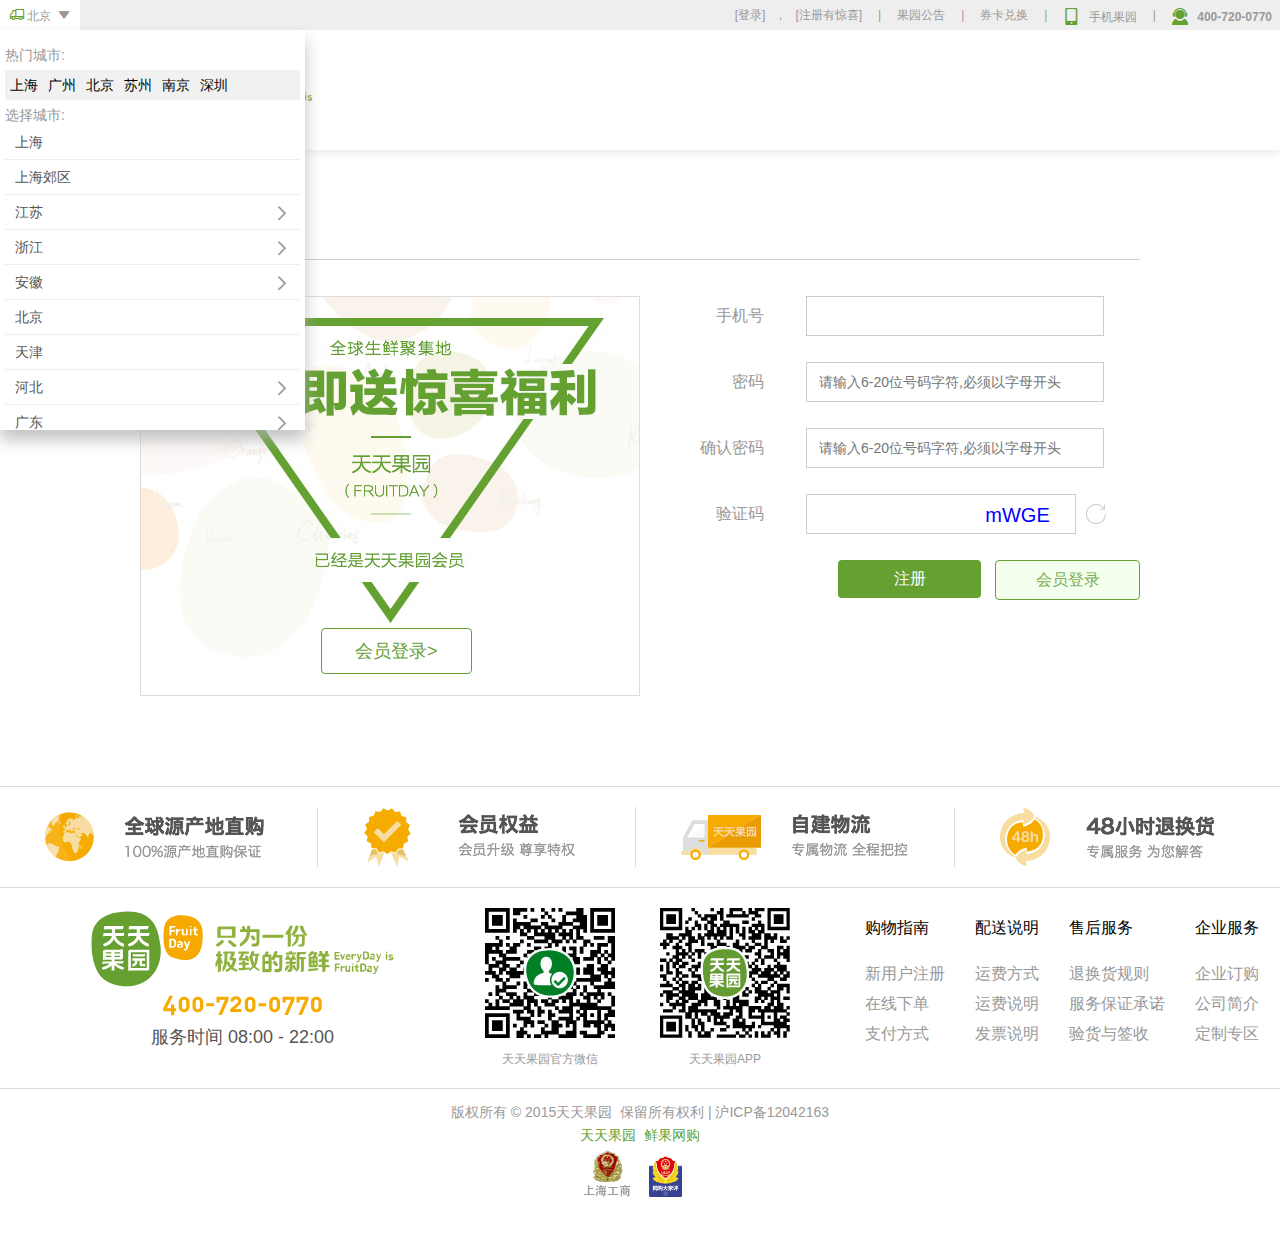
<file: 天天果园/html/register.html>
<!DOCTYPE html>
<html lang="en">

<head>
    <meta charset="UTF-8">
    <title>注册</title>
    <script src="../js/jquery-1.12.4.js"></script>
    <script src="../js/head.js"></script>
    <script src="../js/cookie.js"></script>
    <link rel="stylesheet" href="../css/Reset.css">
    <link rel="stylesheet" href="../css/head.css">
    <link rel="stylesheet" href="../iconfont/iconfont.css">
    <link rel="stylesheet" href="../css/foot.css">
    <link rel="stylesheet" href="../css/register.css">
    <link rel="shortcut icon" href="../img/favicon.ico">
</head>

<body>
    <!-- head  -->
    <header>
        <div id="headbg">
            <div class="head">
                <span class="topL">
                    <span class="site">
                        <i class="iconfont car">&#xe609;</i>
                        <a href="javascript:void(0)" class="siteT">
                            北京
                             <i class="iconfont arrL">&#xe607;</i>
                        </a>
                        <div class="siteB">
                            <h5>热门城市:</h5>
                            <ul class="hotcity">
                                <li><a href="javascript:void(0)">上海</a></li>
                                <li><a href="javascript:void(0)">广州</a></li>
                                <li><a href="javascript:void(0)">北京</a></li>
                                <li><a href="javascript:void(0)">苏州</a></li>
                                <li><a href="javascript:void(0)">南京</a></li>
                                <li><a href="javascript:void(0)">深圳</a></li>
                            </ul>
                            <h5>选择城市:</h5>
                            <ul class="city_list">
                                <li>
                                    <a href="javascript:void(0)">上海</a>
                                </li>
                                <li>
                                    <a href="javascript:void(0)">上海郊区 </a>
                                </li>
                                <li>
                                    <a href="javascript:void(0)">江苏
                                         <span class="iconfont">&#xe604;</span>
                </a>
                <div class="citysel">
                    <a href="javascript:void(0)">常州</a>
                    <a href="javascript:void(0)">淮安</a>
                    <a href="javascript:void(0)">连云港</a>
                    <a href="javascript:void(0)">南京</a>
                    <a href="javascript:void(0)">南通</a>
                    <a href="javascript:void(0)">苏州</a>
                    <a href="javascript:void(0)">泰州</a>
                    <a href="javascript:void(0)">无锡</a>
                    <a href="javascript:void(0)">宿迁</a>
                    <a href="javascript:void(0)">徐州</a>
                    <a href="javascript:void(0)">盐城</a>
                    <a href="javascript:void(0)">扬州</a>
                    <a href="javascript:void(0)">镇江</a>
                </div>
                </li>
                <li>
                    <a href="javascript:void(0)">浙江
                                         <span class="iconfont">&#xe604;</span>
                                    </a>
                    <div class="citysel">
                        <a href="javascript:void(0)">杭州</a>
                        <a href="javascript:void(0)">湖州</a>
                        <a href="javascript:void(0)">嘉兴</a>
                        <a href="javascript:void(0)">金华</a>
                        <a href="javascript:void(0)">丽水</a>
                        <a href="javascript:void(0)">宁波</a>
                        <a href="javascript:void(0)">衢州</a>
                        <a href="javascript:void(0)">绍兴</a>
                        <a href="javascript:void(0)">台州</a>
                        <a href="javascript:void(0)">温州</a>
                        <a href="javascript:void(0)">舟山</a>
                    </div>
                </li>
                <li>
                    <a href="javascript:void(0)">安徽
                                         <span class="iconfont">&#xe604;</span>
                                    </a>
                    <div class="citysel">
                        <a href="javascript:void(0)">安庆</a>
                        <a href="javascript:void(0)">蚌埠</a>
                        <a href="javascript:void(0)">亳州</a>
                        <a href="javascript:void(0)">池州</a>
                        <a href="javascript:void(0)">滁州</a>
                        <a href="javascript:void(0)">阜阳</a>
                        <a href="javascript:void(0)">合肥</a>
                        <a href="javascript:void(0)">淮北</a>
                        <a href="javascript:void(0)">淮南</a>
                        <a href="javascript:void(0)">黄山</a>
                        <a href="javascript:void(0)">六安</a>
                        <a href="javascript:void(0)">马鞍山</a>
                        <a href="javascript:void(0)">铜陵</a>
                        <a href="javascript:void(0)">芜湖</a>
                        <a href="javascript:void(0)">宿州</a>
                        <a href="javascript:void(0)">宣城</a>
                    </div>
                </li>
                <li>
                    <a href="javascript:void(0)">北京</a>
                </li>
                <li>
                    <a href="javascript:void(0)">天津</a>
                </li>
                <li>
                    <a href="javascript:void(0)">河北
                                         <span class="iconfont">&#xe604;</span>
                                    </a>
                    <div class="citysel">
                        <a href="javascript:void(0)">石家庄</a>
                        <a href="javascript:void(0)">廊坊</a>
                        <a href="javascript:void(0)">承德</a>
                        <a href="javascript:void(0)">唐山</a>
                        <a href="javascript:void(0)">保定</a>
                        <a href="javascript:void(0)">沧州</a>
                        <a href="javascript:void(0)">邯郸</a>
                        <a href="javascript:void(0)">衡水</a>
                        <a href="javascript:void(0)">秦皇岛</a>
                        <a href="javascript:void(0)">邢台</a>
                        <a href="javascript:void(0)">张家口</a>
                    </div>
                </li>
                <li>
                    <a href="javascript:void(0)">广东
                                         <span class="iconfont">&#xe604;</span>
                                    </a>
                    <div class="citysel">
                        <a href="javascript:void(0)">深圳</a>
                        <a href="javascript:void(0)">广州</a>
                        <a href="javascript:void(0)">珠海</a>
                        <a href="javascript:void(0)">汕头</a>
                        <a href="javascript:void(0)">韶关</a>
                        <a href="javascript:void(0)">佛山</a>
                        <a href="javascript:void(0)">江门</a>
                        <a href="javascript:void(0)">湛江</a>
                        <a href="javascript:void(0)">茂名</a>
                        <a href="javascript:void(0)">肇庆</a>
                        <a href="javascript:void(0)">惠州</a>
                        <a href="javascript:void(0)">梅州</a>
                        <a href="javascript:void(0)">汕尾</a>
                        <a href="javascript:void(0)">河源</a>
                        <a href="javascript:void(0)">阳江</a>
                        <a href="javascript:void(0)">清远</a>
                        <a href="javascript:void(0)">东莞</a>
                        <a href="javascript:void(0)">中山</a>
                        <a href="javascript:void(0)">揭阳</a>
                        <a href="javascript:void(0)">云浮</a>
                        <a href="javascript:void(0)">潮州</a>
                    </div>
                </li>
                </ul>
            </div>
            </span>
            </span>
            <ul id="headR">
                <li>
                    <a href="login.html" class="login">[登录]</a> ,
                    <a href="register.html" class="register">[注册有惊喜]</a>
                </li>
                <li>|</li>
                <li class="announcement">
                    果园公告
                    <div class="notice">
                        <ul>
                            <li><a href="">全仓2000元充值活动调整公告</a><em>new</em></li>
                            <li><a href="">全仓2000元充值活动调整公告</a><em>new</em></li>
                            <li><a href="">全仓2000元充值活动调整公告</a></li>
                        </ul>
                        <div class="text_center"><a href="">查看更多></a></div>
                    </div>
                </li>
                <li>|</li>
                <li><a href="" class="qk">券卡兑换</a></li>
                <li>|</li>
                <li class="garden">
                    <i class="iconfont">&#xe603;</i> 手机果园
                    <div class="hide">
                        <div class="text_center">
                            <span class="app">下载果园app,</span> 即享果园特价商品
                        </div>
                        <dl>
                            <dt><img src="../img/guan_ewcode2.jpg" alt=""></dt>
                            <dd>
                                <a href=""><img src="../img/guan_btn01.jpg" alt=""></a>
                                <a href=""><img src="../img/guan_btn02.jpg" alt=""></a>
                            </dd>
                        </dl>
                        <dl class="code">
                            <dt><img src="../img/guan_ewcode1.jpg" alt=""></dt>
                            <dd>
                                <span>关注果园微信</span> 优惠信息实时掌握
                            </dd>
                        </dl>
                    </div>
                </li>
                <li>|</li>
                <li>
                    <i class="iconfont">&#xe601;</i>
                    <b>400-720-0770</b>
                </li>
            </ul>
        </div>
        </div>
        <div id="navbg">
            <nav class="navbar">
                <div class="container">
                    <div class="nav_head">
                        <a href="../index.html" class="logo"><img src="../img/logo.svg" alt=""></a>
                    </div>
                </div>
            </nav>
        </div>
    </header>
    <!-- 注册  -->
    <div id="register_box">
        <h2>注册会员</h2>
        <div class="register">
            <div class="register_left">
                <img src="../img/huiyuan.jpg" alt="">
                <div class="login_a">
                    <a href="login.html" title="点击此按钮，登录会员账号">会员登录></a>
                </div>
            </div>
            <div class="register_right">
                <form action="">
                    <div class="all">
                        <span>手机号</span>
                        <div class="aq">
                            <input type="text" class="texts" name="username">
                            <s></s>
                        </div>

                    </div>
                    <div class="all">
                        <span>密码</span>
                        <div class="aw">
                            <input type="password" placeholder="请输入6-20位号码字符,必须以字母开头" class="pasw" name="passWord">
                            <s></s>
                        </div>
                    </div>
                    <div class="all">
                        <span>确认密码</span>
                        <div class="ae">
                            <input type="password" placeholder="请输入6-20位号码字符,必须以字母开头" class="pawo">
                            <s></s>
                        </div>
                    </div>
                    <div class="all">
                        <span>验证码</span>
                        <div class="ar">
                            <input type="text" class="code">
                            <i></i>
                            <s class="lkj"></s>
                            <span id="idcode"></span>
                        </div>

                    </div>
                    <div class="all">
                        <div class="btns">
                            <div class="btn1"><a href="javascript:void(0)">注册</a></div>
                            <div class="btn2"><a href="login.html">会员登录</a></div>
                        </div>
                    </div>
                </form>
            </div>
        </div>

    </div>
    <!--  foot   -->
    <footer id="footbg">
        <div class="foot">
            <ul class="foot_top">
                <li class="f1"></li>
                <li class="f2"></li>
                <li class="f3"></li>
                <li class="f4"></li>
            </ul>
            <div class="foot_center">
                <div class="box">
                    <div class="boxT"><img src="../img/logo.svg" alt=""></div>
                    <div class="boxC"><img src="../img/guan_tel.png" alt=""></div>
                    <div class="boxB"><span>服务时间</span> 08:00 - 22:00</div>
                </div>
                <ul class="ul1">
                    <li><img src="../img/guan_ewcode1.jpg" alt=""><span>天天果园官方微信</span></li>
                    <li><img src="../img/guan_ewcode2.jpg" alt=""><span>天天果园APP</span></li>
                </ul>
                <ul class="ul2">
                    <li>
                        <h4>购物指南</h4>
                        <a href="">新用户注册</a>
                        <a href="">在线下单</a>
                        <a href="">支付方式</a>
                    </li>
                    <li>
                        <h4>配送说明</h4>
                        <a href="">运费方式</a>
                        <a href="">运费说明</a>
                        <a href="">发票说明</a>
                    </li>
                    <li>
                        <h4>售后服务</h4>
                        <a href="">退换货规则</a>
                        <a href="">服务保证承诺</a>
                        <a href="">验货与签收</a>
                    </li>
                    <li>
                        <h4>企业服务</h4>
                        <a href="">企业订购</a>
                        <a href="">公司简介</a>
                        <a href="">定制专区</a>
                    </li>
                </ul>
            </div>
            <div class="foot_bottom">
                <p class="fbt">版权所有 © 2015天天果园&nbsp;&nbsp;保留所有权利 | 沪ICP备12042163</p>
                <p class="fbc">天天果园&nbsp;&nbsp;鲜果网购</p>
                <div>
                    <a href=""><img src="../img/guan_shgs.gif" alt=""></a>
                    <a href="" class="a1"><img src="../img/guan_wgdjp.png" alt=""></a>
                </div>
            </div>
        </div>
    </footer>
</body>
<script src="../js/register.js"></script>
</html>
</file>
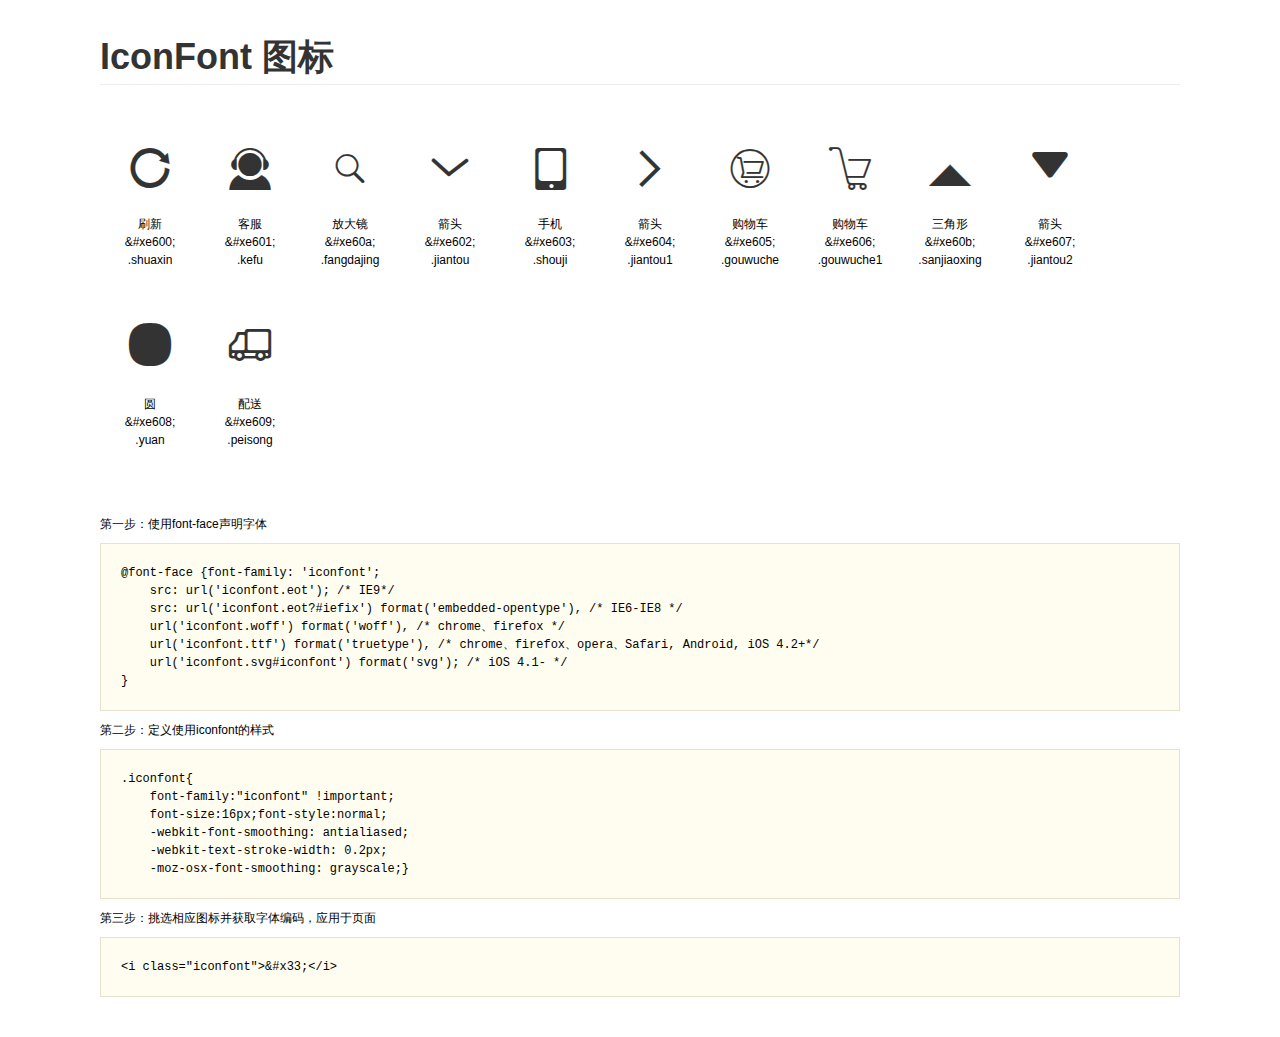
<file: 天天果园/iconfont/demo.html>
<!DOCTYPE html>
<html>
<head>
    <meta charset="utf-8"/>
    <title>IconFont</title>
    <link rel="stylesheet" href="demo.css">
    <link rel="stylesheet" href="iconfont.css">
</head>
<body>
    <div class="main">
        <h1>IconFont 图标</h1>
        <ul class="icon_lists clear">
            
                <li>
                <i class="icon iconfont">&#xe600;</i>
                    <div class="name">刷新</div>
                    <div class="code">&amp;#xe600;</div>
                    <div class="fontclass">.shuaxin</div>
                </li>
            
                <li>
                <i class="icon iconfont">&#xe601;</i>
                    <div class="name">客服</div>
                    <div class="code">&amp;#xe601;</div>
                    <div class="fontclass">.kefu</div>
                </li>
            
                <li>
                <i class="icon iconfont">&#xe60a;</i>
                    <div class="name">放大镜</div>
                    <div class="code">&amp;#xe60a;</div>
                    <div class="fontclass">.fangdajing</div>
                </li>
            
                <li>
                <i class="icon iconfont">&#xe602;</i>
                    <div class="name">箭头</div>
                    <div class="code">&amp;#xe602;</div>
                    <div class="fontclass">.jiantou</div>
                </li>
            
                <li>
                <i class="icon iconfont">&#xe603;</i>
                    <div class="name"> 手机</div>
                    <div class="code">&amp;#xe603;</div>
                    <div class="fontclass">.shouji</div>
                </li>
            
                <li>
                <i class="icon iconfont">&#xe604;</i>
                    <div class="name">箭头</div>
                    <div class="code">&amp;#xe604;</div>
                    <div class="fontclass">.jiantou1</div>
                </li>
            
                <li>
                <i class="icon iconfont">&#xe605;</i>
                    <div class="name">购物车</div>
                    <div class="code">&amp;#xe605;</div>
                    <div class="fontclass">.gouwuche</div>
                </li>
            
                <li>
                <i class="icon iconfont">&#xe606;</i>
                    <div class="name">购物车</div>
                    <div class="code">&amp;#xe606;</div>
                    <div class="fontclass">.gouwuche1</div>
                </li>
            
                <li>
                <i class="icon iconfont">&#xe60b;</i>
                    <div class="name">三角形</div>
                    <div class="code">&amp;#xe60b;</div>
                    <div class="fontclass">.sanjiaoxing</div>
                </li>
            
                <li>
                <i class="icon iconfont">&#xe607;</i>
                    <div class="name">箭头</div>
                    <div class="code">&amp;#xe607;</div>
                    <div class="fontclass">.jiantou2</div>
                </li>
            
                <li>
                <i class="icon iconfont">&#xe608;</i>
                    <div class="name">圆</div>
                    <div class="code">&amp;#xe608;</div>
                    <div class="fontclass">.yuan</div>
                </li>
            
                <li>
                <i class="icon iconfont">&#xe609;</i>
                    <div class="name">配送</div>
                    <div class="code">&amp;#xe609;</div>
                    <div class="fontclass">.peisong</div>
                </li>
            
        </ul>


        <div class="helps">
            第一步：使用font-face声明字体
            <pre>
@font-face {font-family: 'iconfont';
    src: url('iconfont.eot'); /* IE9*/
    src: url('iconfont.eot?#iefix') format('embedded-opentype'), /* IE6-IE8 */
    url('iconfont.woff') format('woff'), /* chrome、firefox */
    url('iconfont.ttf') format('truetype'), /* chrome、firefox、opera、Safari, Android, iOS 4.2+*/
    url('iconfont.svg#iconfont') format('svg'); /* iOS 4.1- */
}
</pre>
第二步：定义使用iconfont的样式
            <pre>
.iconfont{
    font-family:"iconfont" !important;
    font-size:16px;font-style:normal;
    -webkit-font-smoothing: antialiased;
    -webkit-text-stroke-width: 0.2px;
    -moz-osx-font-smoothing: grayscale;}
</pre>
第三步：挑选相应图标并获取字体编码，应用于页面
<pre>
&lt;i class="iconfont"&gt;&amp;#x33;&lt;/i&gt;
</pre>
        </div>

    </div>
</body>
</html>
</file>
<file: 天天果园/css/index.css>
#banner_box {
    width: 100%;
    height: 400px;
    position: relative;
    overflow: hidden;
}

.banner {
    width: 100%;
    height: 100%;
}

.pic_list {
    width: 15360px;
    height: 100%;
    position: absolute;
    top: 0;
    left: 0;
}

.pic_list li {
    float: left;
    width: 1920px;
    height: 100%;
    z-index: 10;
}

.pic_list li img {
    width: 100%;
    height: 100%;
}

.btn_list {
    position: absolute;
    width: 100%;
    height: 20px;
    bottom: 20px;
    left: 0;
    padding-left: 0;
    margin-bottom: 0;
    z-index: 20;
    text-align: center;
}

.btn_list li {
    width: 18px;
    height: 18px;
    display: inline-block;
    border-radius: 50%;
    cursor: pointer;
    border: 1px solid #64a131;
    background: rgba(100, 161, 49, 0.09);
    margin: 0 8px;
}

.btn_list .active {
    background: #64a131;
}

#showCare {
    width: 1280px;
    margin: 0 auto;
    margin-bottom: 50px;
    margin-top: 10px;
    overflow: hidden;
}

#showCare ul li {
    float: left;
    margin-right: 26px;
}

#showCare .riht {
    margin-right: 0;
}

#showCare ul li a {
    width: 300px;
    height: 140px;
    display: block;
}

#showCare ul li a img {
    width: 100%;
    height: 100%;
}

#rend {
    margin-bottom: 50px;
    position: relative;
}

#rend .rend_title {
    width: 1280px;
    margin: 0 auto;
    border-top: 1px solid #ccc;
    padding: 15px 0 10px;
    color: #ccc;
    font-size: 14px;
    height: 42px;
    line-height: 42px;
}

.rend_title .rend_titleL {
    float: left;
    height: 100%;
}

.rend_title .rend_titleL img {
    display: inline;
    height: 100%;
}

.rend_title a {
    float: right;
    color: #333;
}

.rend_text ul {
    width: 1290px;
    margin: 0 auto;
    overflow: hidden;
}

.rend_text  li {
    float: left;
    width: 248px;
    height: 305PX;
    position: relative;
    margin: 0 5px 5px;
}

.por_list .p_img {
    width: 100%;
    height: auto;
    overflow: hidden;
    margin-bottom: 5xp;
}

.por_list .p_img img {
    cursor: pointer;
    transition: all 0.6s;
}

.por_list .p_img img:hover {
    transform: scale(1.2);
}

.por_list .p_info {
    position: relative;
    font-size: 14px;
    margin-bottom: 0;
}

.por_list .p_info .name {
    display: block;
    padding-left: 2px;
    overflow: hidden;
    color: #555;
    max-width: 210px;
}

.por_list .p_info .price {
    margin-left: 5px;
    overflow: hidden;
    color: #999;
}

.por_list .caer {
    position: absolute;
    top: auto;
    bottom: 5px;
    right: 2px;
    width: 34px;
    height: 34px;
    cursor: pointer;
}
.por_list .caer i{
    font-size: 34px;
    color:#F7B51F;
}
.por_list .news{
    position: absolute;
    top: 0;
    left: 0;
}
.por_list .news span{
    background:#65A032;
    font-size: 14px;
    color:#fff;
    cursor: pointer;
}
</file>
<file: 天天果园/css/head.css>
header {
    box-shadow: 0 2px 8px rgba(230, 230, 230, 0.75);
    border-bottom: 1px solid #f1f1f1;
}

#headbg {
    background: #eee;
    color: #999;
    font-size: 12px;
    height: 30px;
    line-height: 30px;
    z-index: 1
}

.head {
    width: 1280px;
    margin: 0 auto;
    font-size: 12px;
    height: 30px;
}

.topL {
    float: left;
}

.head .site {
    position: relative;
    padding: 0 10PX;
    float: left;
}

.site .car {
    font-size: 14px;
    color: #64a131;
}

.site .arrL {
    font-size: 12px;
    color: #999;
    margin-left: 3px;
}

.site .siteT {
    color: #999;
}

.topL .site .siteB {
    position: absolute;
    top: 30px;
    left: 0;
    width: 295px;
    height: 380Px;
    z-index: 10;
    padding: 10PX;
    background: #FFF;
    overflow: auto;
    box-shadow: 0 10px 15px rgba(175, 175, 175, 0.75)
}

.topL .site .siteB {
    font-size: 14px;
    color: #999;
    padding: 10px 5px;
    margin: 0;
    display: none;
}

.site .siteB .hotcity {
    background: #F1F1F1;
    height: 30px;
    line-height: 30px;
}

.site .siteB .hotcity li {
    float: left;
    margin: 0 5PX;
    font-size: 14PX;
    color: #555;
}

.site .siteB .city_list {
    margin-top: -5px;
}

.site .siteB .city_list li {
    border-bottom: 1px solid #eee;
}

.site .siteB .city_list li a {
    display: block;
    padding: 5px 10px;
    font-size: 14px;
    line-height: 24px;
    color: #555;
}

.site .siteB .city_list li span {
    float: right;
    color: #999;
}

.site .siteB .city_list .citysel {
    display: none;
}

.site .siteB .city_list .citysel a {
    display: block;
    padding: 5px 20px;
    font-size: 14px;
    border-top: 1px dashed #999;
}

#headR {
    float: right;
}

#headR li {
    float: left;
    padding: 0 8px;
    position: relative;
}

#headR li .login {
    padding-right: 10px;
    color: #999;
}

#headR li .register {
    padding-left: 10px;
    color: #999;
}

.announcement {
    cursor: pointer;
}

#headR li .qk {
    color: #999;
}

#headR li .notice {
    width: 240px;
    max-height: 160px;
    box-shadow: 0 10px 15px rgba(175, 175, 175, 0.75);
    position: absolute;
    right: 0;
    top: 30px;
    padding: 10px 15px 5px;
    background: #fff;
    color: #555;
    font-size: 12px;
    display: none;
    z-index: 10
}

#headR li .notice ul {
    margin-bottom: 5px;
}

#headR li .notice li {
    float: none;
    width: 100%;
    height: 36px;
    border-bottom: 1px dashed #ddd;
    line-height: 36px;
}

.notice li a {
    float: left;
    max-width: 172px;
    overflow: hidden;
    white-space: nowrap;
    text-overflow: ellipsis;
    color: #555;
}

.notice li em {
    display: inline-block;
    padding: 0 5px;
    margin-left: 3px;
    background: #f53030;
    border-radius: 3px;
    height: 16px;
    font-size: 12px;
    line-height: 16px;
    color: #fff;
    font-style: normal;
}

.text_center {
    text-align: center;
    cursor: pointer;
}

.text_center a {
    color: #64a131;
}

.garden {
    cursor: pointer;
}

.hide {
    position: absolute;
    top: 30px;
    right: 0;
    box-shadow: 0 10px 15px rgba(175, 175, 175, 0.75);
    width: 290px;
    height: 290px;
    padding: 10px 15px;
    background: #fff;
    color: #555;
    font-size: 12px;
    display: none;
    z-index: 10;
}

.text_center .app {
    color: #64a131;
}

.hide dl {
    margin-bottom: 15px;
    padding-bottom: 15px;
    border-bottom: 1px solid #ddd;
    overflow: hidden;
    width: 260px;
}

.hide .code {
    margin-bottom: 0;
    padding-bottom: 0;
    border-bottom: none;
}

.hide dl dt {
    width: 100px;
    height: 100px;
    float: left;
    font-weight: bold;
}

.hide dl dd {
    width: 145px;
    float: right;
    line-height: 18px;
}

.hide img {
    width: 100%;
    height: 100%;
    vertical-align: middle;
}

.hide dd a {
    display: block;
    margin: 10px 0;
}

.hide dd span {
    display: block;
    margin: 30px 0 2px;
    color: #64a131;
}

#headR li i {
    padding-right: 6px;
    color: #64a131;
}

#navbg {
    width: 1280px;
    margin: 0 auto;
    height: 80px;
    padding: 20px 0;
}

.navbar {
    height: 100%;
    border-radius: 4px;
    position: relative;
    min-height: 50px;
}

.container {
    height: 100%;
    padding-left: 15px;
    padding-right: 15px;
    margin-right: auto;
    margin-left: auto;
    margin-bottom: 0;
}

.nav_head {
    float: left;
}

.nav_head .logo {
    width: 300px;
    height: 100%;
}

.nav_head .logo img {
    width: 300px;
    height: 100%;
}

.nav_middle .nav_list {
    padding-left: 48px;
    float: left;
}

.nav_middle .nav_list li {
    float: left;
    display: block;
}

.nav_middle .nav_list li a {
    text-align: center;
    padding: 0 25px;
    margin: 20px 0;
    color: #999;
    border-right: 1px solid #eee;
    display: block;
}

.nav_middle .nav_list li a:hover {
    text-align: center;
    padding: 0 25px;
    margin: 20px 0;
    color: #999;
    border-right: 1px solid #eee;
    display: block;
    background: #f0f0f0;
}

.nav_middle .nav_list li a span {
    display: block;
    text-align: center;
}

.nav_middle ul li .vip {
    border-right: none;
}

.nav_right {
    float: right;
    margin-right: -15px;
}

.common {
    width: 180px;
    position: relative;
    font-size: 12px;
    margin-top: 20px;
    float: left;
}

.search {
    width: 80%;
    border: none;
    padding: 5px 3px;
    outline: none;
}

.btn {
    position: absolute;
    right: 0;
    top: -2px;
    padding: 2px 6px;
    background: none;
    border: none;
    outline: none;
}

.hotsearch {
    width: 100%;
    padding: 0 3px;
    border-top: 1px solid #999;
    color: #999;
    line-height: 22px;
    overflow: hidden;
    white-space: nowrap;
    text-overflow: ellipsis;
}

.hotsearch a {
    display: inline-block;
    padding-right: 5px;
    color: #999;
}

.cart {
    float: right;
    position: relative;
    width: 42px;
    height: 42px;
    margin: 20px 0 0 15px;
    cursor: pointer;
    line-height: normal;
}

.miniCart {
    width: 100%;
    height: 100%;
    position: relative;
}

.cart .miniCart .cartbg {
    position: absolute;
    top: 0;
    left: 0;
    width: 42px;
    height: 42px;
    color: #64a131;
    font-size: 40px;
    line-height: 42px;
    text-align: center;
    z-index: 0;
}

.cart .miniCart .icon_cart {
    position: absolute;
    top: 10px;
    left: 5px;
    font-size: 26px;
    line-height: 30px;
    color: #fff;
    z-index: 1;
}

.cart .miniCart span {
    position: absolute;
    top: 4px;
    left: 13px;
    width: 20px;
    height: 16px;
    line-height: 16px;
    text-align: center;
    z-index: 5;
    color: #fff;
}

.cartcont {
    position: absolute;
    top: 78px;
    right: -10px;
    width: 310px;
    max-height: 410px;
    padding: 15px 0 15px 15px;
    background: #fff;
    box-shadow: 0 0 45px rgba(175, 175, 175, 0.75);
    z-index: 11;
    display: none;
}

.cart .cartcont i {
    position: absolute;
    top: -19px;
    right: 20px;
    color: #fff;
    font-size: 24px;
}
.cartcont .sc {
	text-align: center;
    color: #999;
    font-size: 14px;
}

.cartcont .sc_list {
    max-height: 290px;
    overflow: auto;
    padding-right: 15px;
    margin-bottom: 0;
    padding-left: 0;
    float: none;
}

.cartcont .sc_list li {
    position: relative;
    height: 86px;
    margin-bottom: 15px;
    padding-bottom: 15px;
    border-bottom: 1px dashed #eee;
    width: 100%;
}

.cartcont .sc_list li a {
    display: block;
    position: relative;
    width: 100%;
    height: 100%;
    color: #999;
}

.sc_img {
    width: 70px;
    height: 70px;
    box-shadow: 0 0 3px rgba(0, 0, 0, 0.3);
    float: left;
}

.cartcont a .particulars {
    height: 100%;
    padding-left: 85px;
}

.particulars h5 {
    margin: 0 0 6px;
    overflow: hidden;
    font-size: 14px;
}

.cartcont .sc_number {
    position: absolute;
    bottom: 30px;
    left: 85px;
    width: 66px;
    height: 22px;
    text-align: center;
}

.sc_number span {
    background: #f1f1f1;
    float: left;
    width: 20px;
    height: 22px;
    border: 1px solid #ddd;
    line-height: 20px;
    cursor: pointer;
    font-style: normal;
}

.sc_number input {
    float: left;
    width: 22px;
    height: 22px;
    padding: 0;
    margin: 0;
    border-radius: 0;
    border: 1px solid #ddd;
    background: #fff;
    border-left: none;
    border-right: none;
    line-height: 20px;
    text-align: center;
}

.cartcont .delete {
    position: absolute;
    bottom: 20px;
    right: 0;
    padding: 10px 6px;
}
.cartcont .pull {
	margin-right: 15px;
    padding-top: 5px;
}
.pull .pull_left {
	margin-top: 4px;
    float: left;
    font-size: 14px;
}
.pull .pull_right {
	margin-top: 4px;
    float: right;
    font-size: 14px;
}
.pull button{
    width: 100%;
    float: left;
    margin-top: 10px;
    background: #64a131;
    padding: 10px 16px;
    font-size: 18px;
    border-radius: 6px;
    border-color: #4cae4c;
    color: #fff;
    outline: none;
    border: 1px solid transparent;
    cursor: pointer;
}
</file>
<file: 天天果园/iconfont/iconfont.css>
@font-face {font-family: "iconfont";
  src: url('iconfont.eot?t=1476957022'); /* IE9*/
  src: url('iconfont.eot?t=1476957022#iefix') format('embedded-opentype'), /* IE6-IE8 */
  url('iconfont.woff?t=1476957022') format('woff'), /* chrome, firefox */
  url('iconfont.ttf?t=1476957022') format('truetype'), /* chrome, firefox, opera, Safari, Android, iOS 4.2+*/
  url('iconfont.svg?t=1476957022#iconfont') format('svg'); /* iOS 4.1- */
}

.iconfont {
  font-family:"iconfont" !important;
  font-size:16px;
  font-style:normal;
  -webkit-font-smoothing: antialiased;
  -webkit-text-stroke-width: 0.2px;
  -moz-osx-font-smoothing: grayscale;
}
.icon-shuaxin:before { content: "\e600"; }
.icon-kefu:before { content: "\e601"; }
.icon-fangdajing:before { content: "\e60a"; }
.icon-jiantou:before { content: "\e602"; }
.icon-shouji:before { content: "\e603"; }
.icon-jiantou1:before { content: "\e604"; }
.icon-gouwuche:before { content: "\e605"; }
.icon-gouwuche1:before { content: "\e606"; }
.icon-sanjiaoxing:before { content: "\e60b"; }
.icon-jiantou2:before { content: "\e607"; }
.icon-yuan:before { content: "\e608"; }
.icon-peisong:before { content: "\e609"; }
</file>
<file: 天天果园/css/foot.css>
.foot {
    width: 1280px;
    margin: 40px auto;
    overflow: hidden;
}

.foot_top {
    padding: 20px 0;
    border-top: 1px solid #ddd;
    border-bottom: 1px solid #ddd;
    margin: 0;
    overflow: hidden;
}

.foot_top li {
    width: 24%;
    height: 60px;
    border-right: 1px solid #ddd;
    text-align: center;
    background: url(../img/icon.png) no-repeat;
    padding-right: 5px;
    padding-left: 5px;
    float: left;
}

.foot_top .f1 {
    background-position: 40px 0;
}

.foot_top .f2 {
    background-position: 40px -60px;
}

.foot_top .f3 {
    background-position: 40px -120px;
}

.foot_top .f4 {
    background-position: 40px -180px;
    border: none;
}

.foot_center {
    padding: 20px 0;
    margin-bottom: 15px;
    min-height: 160px;
    border-bottom: 1px solid #ddd;
}

.foot_center .box {
    float: left;
    margin: 0 85px;
    width: 315px;
    height: 145px;
    text-align: center;
}

.box .boxT {
    width: 100%;
    height: 82px;
}

.box .boxT img {
    width: 100%;
    height: 100%;
}

.box .boxC {
    margin: 5px 0;
}

.box .boxB {
    font-size: 18px;
    color: #555;
}

.foot_center .ul1 {
    float: left;
}

.ul1 li {
    float: left;
    width: 130px;
    text-align: center;
    margin-right: 45px;
    color: #999;
    font-size: 12px;
}
.ul1 li img{
    width: 100%;
    margin-bottom: 10px;
}
.foot_center .ul2 {
    float: left;
}
.ul2 li{
    float: left;
    margin-left: 30px;
}
.ul2 li h4{
    margin-bottom: 20px;
    font-size: 16px;
    margin-top: 10px;
}
.ul2 li a{
    display: block;
    line-height: 30px;
    color: #999;
}
.foot_bottom {
	text-align: center;
    font-size: 14px;
}
.foot_bottom .fbt{
	margin-bottom: 5px;
    color:#999;
}
.foot_bottom .fbc{
	margin-bottom: 5px;
    color:#64a131;
}
.foot_bottom div .a1{
    display: inline-block;
    width: 42px;
    height: 42px;
    margin: 0 10px;
    text-align: center;
}
.foot_bottom div .a1 img{
    height: 100%;
    width:auto;
}
</file>
<file: 天天果园/css/list.css>
#listbg {
    width: 1280px;
    margin: 0 auto;
    overflow: hidden;
}

.filtro {
    padding-top: 26px;
    overflow: hidden;
}

.fil {
    width: 100%;
    padding-bottom: 6px;
    padding-top: 12px;
    border-bottom: 1px solid #ccc;
    overflow: hidden;
}

.filtro .fil4 {
    border-bottom: none;
}

.fil h4 {
    color: #999;
    line-height: 24px;
    margin-right: 20px;
    float: left;
}

.fil .fil_box {
    width: 1228px;
    float: left;
}

.fil_box .option {
    width: 48px;
    float: left;
}

.option a {
    background: #64a131;
    color: #fff;
    font-size: 14px;
    height: 24px;
    display: inline-block;
    text-align: center;
    line-height: 24px;
    padding-left: 9px;
    padding-right: 9px;
}

.fil_box .list_fil {
    width: 1180px;
    float: left;
}

.fil_box .po {
    background: #F0F0F0;
}

.list_fil a {
    float: left;
    display: inline-block;
    color: #555555;
    font-size: 14px;
    height: 24px;
    padding-left: 9px;
    padding-right: 9px;
    line-height: 24px;
    text-align: center;
}

.list {
    margin-top: 27px;
}

.list .listL {
    width: 1000px;
    margin-bottom: 92px;
    float: left;
    margin-left: 5px;
}

.listL ul {
    margin: 0 -4px;
}

.list ul li {
    position: relative;
    float: left;
    width: 240px;
    margin-left: 8px;
    margin-right: 4px;
    overflow: hidden;
    margin-bottom: 8px;
    transition: all 0.5s linear 0s;
    cursor: pointer;
}

.list ul li:hover {
    box-shadow: 0 0 20px #A5A5A5
}
.list .l_img{
	height: 224px;
    margin-bottom: 6px;
}
.list .l_img img{
    width: 100%;
    height:100%;
}
.list .l_info{
    height: 24px;
    line-height: 24px;
    margin-left: 3px;
    overflow: hidden;
    margin-bottom: 5px;
}
.list .l_info span{
	float: right;
    padding-right: 3px;
    color:#999;
}
.list .num{
    padding-top: 3px;
    overflow: hidden;
}
.list .num .number{
    padding-left: 3px;
    width: 200px;
    height: 22px;
    overflow: hidden;
    float: left;
}
.num .number span{
	height: 22px;
    border: 1px solid #dddddd;
    border-radius: 2px;
    text-align: center;
    line-height: 20px;
    padding: 0 5px;
    font-size: 13px;
    margin-right: 18px;
    color: #999;
    cursor: pointer;
}
.num .caer {
	color:#F7B51F;
    font-size: 35px;
    margin-top: -8px;
    float: right;
    cursor: pointer;
}
.list .listR{
    float: right;
    padding-left: 20px;
    width: 255px;
}
.listR h4{
	color: #64a131;
    border-bottom: 1px solid #ccc;
    line-height: 39px;
}
</file>
<file: 天天果园/css/login.css>
#login_box {
    width: 1000px;
    margin: 0 auto;
    padding-top: 50px;
    overflow: hidden;
}

#login_box h2 {
    width: 1000px;
    font-size: 20px;
    color: #999;
    padding-top: 15px;
    padding-bottom: 16px;
    border-bottom: 1px solid #ccc;
    margin-bottom: 36px;
}

#login_box .login {
    overflow: hidden;
}

#login_box .login .login_left {
    width: 500px;
    position: relative;
    margin-bottom: 46px;
    float: left;
}

.login_left .login_a {
    position: absolute;
    left: 181px;
    bottom: 37px;
}

.login_a a {
    border: 1px solid #64a131;
    padding: 12px 33px;
    height: 48px;
    border-radius: 4px;
    color: #64a131;
    background: #fff;
    text-align: center;
    font-size: 18px;
}

#login_box .login .login_right {
    width: 440px;
    float: right;
    padding-left: 60px;
}

.login_right form {
    margin-top: 75px;
}

.login_right .all {
    padding-bottom: 26px;
    overflow: hidden;
}

.login_right .all span {
    width: 96px;
    height: 40px;
    font-size: 16px;
    float: left;
    text-align: right;
    color: #999;
    line-height: 40px;
}

.login_right .all div {
    position: relative;
    padding-left: 42px;
    float: left;
}

.login_right .all div input {
    width: 272px;
    height: 26px;
    outline: none;
    font-family: arial;
    padding: 6px 12px;
    font-size: 14px;
    color: #555;
    background: #fff;
    border: 1px solid #ccc;
}

.login_right .pull {
    margin-bottom: 20px;
    width: 300px;
    float: right;
    color: #999;
}

.login_right .pull .pull_left {
    float: left;
    position: relative;
    margin-top: 10px;
    margin-bottom: 10px;
}

.login_right .pull .pull_left input {
    width: 18px;
    height: 18px;
    position: absolute;
    top: -2px;
}

.login_right .pull .pull_left span {
    font-size: 16px;
    position: absolute;
    top: -5px;
    width: 65px;
    left: 20px;
}

.login_right .pull .pull_right {
    float: right;
}

.login_right .pull .pull_right a {
    color: #999;
    text-decoration: underline;
    font-size: 16px;
}

.login_right .al {
    padding-bottom: 26px;
}

.login_right .al .btns {
    font-size: 16px;
    float: right;
}

.login_right .al .btns .btn1 {
    margin-right: 14px;
    float: left;
    padding: 0;
}

.login_right .al .btns .btn2 {
    float: left;
    padding: 0;
}

.al .btns .btn1 a {
    display: block;
    width: 143px;
    height: 38px;
    background-color: #64a131;
    border-radius: 4px;
    border: none;
    line-height: 38px;
    text-align: center;
    color: #fff;
}

.al .btns .btn2 a {
    display: block;
    width: 143px;
    height: 38px;
    border: 1px solid #64a131;
    line-height: 38px;
    text-align: center;
    background-color: #f5ffed;
    color: #7bae55;
    border-radius: 4px;
}
</file>
<file: 天天果园/css/register.css>
#register_box {
    width: 1000px;
    margin: 0 auto;
    padding-top: 50px;
    overflow: hidden;
}

#register_box h2 {
    width: 1000px;
    font-size: 20px;
    color: #999;
    padding-top: 15px;
    padding-bottom: 16px;
    border-bottom: 1px solid #ccc;
    margin-bottom: 36px;
}

#register_box .register {
    overflow: hidden;
}

#register_box .register .register_left {
    width: 500px;
    position: relative;
    margin-bottom: 46px;
    float: left;
}

.register_left .login_a {
    position: absolute;
    left: 181px;
    bottom: 37px;
}

.login_a a {
    border: 1px solid #64a131;
    padding: 12px 33px;
    height: 48px;
    border-radius: 4px;
    color: #64a131;
    background: #fff;
    text-align: center;
    font-size: 18px;
}

#register_box .register .register_right {
    width: 440px;
    float: right;
    padding-left: 60px;
}

.register_right .all {
    padding-bottom: 26px;
    overflow: hidden;
}

.register_right .all span {
    width: 96px;
    height: 40px;
    font-size: 16px;
    float: left;
    text-align: right;
    color: #999;
    line-height: 40px;
    margin-left: -32px;
}

.register_right .all div {
    position: relative;
    padding-left: 42px;
    float: left;
}

.register_right .all div input {
    width: 272px;
    height: 26px;
    outline: none;
    font-family: arial;
    padding: 6px 12px;
    font-size: 14px;
    color: #555;
    background: #fff;
    border: 1px solid #ccc;
}

.register_right .all div .code {
    width: 244px;
}

.icons {
    background: url(../img/icons.png) no-repeat -12px -360px;
    width: 22px;
    height: 22px;
    display: inline-block;
    position: absolute;
    top: 10px;
    right: -36px;
}

.error {
    background: url(../img/error.png) no-repeat 0 0;
    width: 22px;
    height: 22px;
    display: inline-block;
    position: absolute;
    top: 10px;
    right: -36px;
}

.register_right .all div .lkj {
    right: -65px;
}

.register_right .all div i {
    position: absolute;
    top: 10px;
    right: -30px;
    width: 20px;
    height: 20px;
    cursor: pointer;
    background: url(../img/icons.png) no-repeat -7px -325px;
}

.register_right .all .btns {
    font-size: 16px;
    float: right;
}

.register_right .all .btns .btn1 {
    margin-right: 14px;
    float: left;
    padding: 0;
}

.register_right .all .btns .btn2 {
    float: left;
    padding: 0;
}

.all .btns .btn1 a {
    display: block;
    width: 143px;
    height: 38px;
    background-color: #64a131;
    border-radius: 4px;
    border: none;
    line-height: 38px;
    text-align: center;
    color: #fff;
}

.all .btns .btn2 a {
    display: block;
    width: 143px;
    height: 38px;
    border: 1px solid #64a131;
    line-height: 38px;
    text-align: center;
    background-color: #f5ffed;
    color: #7bae55;
    border-radius: 4px;
}

#idcode {
    position: absolute;
    top: 1px;
    right: 1px;
    width: 115px;
    height: 40px;
    text-align: center;
    font-size: 20px;
    color: blue;
    line-height: 40px;
    cursor: pointer;
}
</file>
<file: 天天果园/iconfont/demo.css>
*{margin: 0;padding: 0;list-style: none;}
/*
KISSY CSS Reset
理念：1. reset 的目的不是清除浏览器的默认样式，这仅是部分工作。清除和重置是紧密不可分的。
2. reset 的目的不是让默认样式在所有浏览器下一致，而是减少默认样式有可能带来的问题。
3. reset 期望提供一套普适通用的基础样式。但没有银弹，推荐根据具体需求，裁剪和修改后再使用。
特色：1. 适应中文；2. 基于最新主流浏览器。
维护：玉伯<lifesinger@gmail.com>, 正淳<ragecarrier@gmail.com>
 */

/** 清除内外边距 **/
body, h1, h2, h3, h4, h5, h6, hr, p, blockquote, /* structural elements 结构元素 */
dl, dt, dd, ul, ol, li, /* list elements 列表元素 */
pre, /* text formatting elements 文本格式元素 */
form, fieldset, legend, button, input, textarea, /* form elements 表单元素 */
th, td /* table elements 表格元素 */ {
  margin: 0;
  padding: 0;
}

/** 设置默认字体 **/
body,
button, input, select, textarea /* for ie */ {
  font: 12px/1.5 tahoma, arial, \5b8b\4f53, sans-serif;
}
h1, h2, h3, h4, h5, h6 { font-size: 100%; }
address, cite, dfn, em, var { font-style: normal; } /* 将斜体扶正 */
code, kbd, pre, samp { font-family: courier new, courier, monospace; } /* 统一等宽字体 */
small { font-size: 12px; } /* 小于 12px 的中文很难阅读，让 small 正常化 */

/** 重置列表元素 **/
ul, ol { list-style: none; }

/** 重置文本格式元素 **/
a { text-decoration: none; }
a:hover { text-decoration: underline; }


/** 重置表单元素 **/
legend { color: #000; } /* for ie6 */
fieldset, img { border: 0; } /* img 搭车：让链接里的 img 无边框 */
button, input, select, textarea { font-size: 100%; } /* 使得表单元素在 ie 下能继承字体大小 */
/* 注：optgroup 无法扶正 */

/** 重置表格元素 **/
table { border-collapse: collapse; border-spacing: 0; }

/* 清除浮动 */
.ks-clear:after, .clear:after {
  content: '\20';
  display: block;
  height: 0;
  clear: both;
}
.ks-clear, .clear {
  *zoom: 1;
}

.main {padding: 30px 100px;}
.main h1{font-size:36px; color:#333; text-align:left;margin-bottom:30px; border-bottom: 1px solid #eee;}

.helps{margin-top:40px;}
.helps pre{
  padding:20px;
  margin:10px 0;
  border:solid 1px #e7e1cd;
  background-color: #fffdef;
  overflow: auto;
}

.icon_lists li{
  float:left;
  width: 100px;
  height:180px;
  text-align: center;
}
.icon_lists .icon{
  font-size: 42px;
  line-height: 100px;
  margin: 10px 0;
  color:#333;
  -webkit-transition: font-size 0.25s ease-out 0s;
  -moz-transition: font-size 0.25s ease-out 0s;
  transition: font-size 0.25s ease-out 0s;

}
.icon_lists .icon:hover{
  font-size: 100px;
}
</file>
